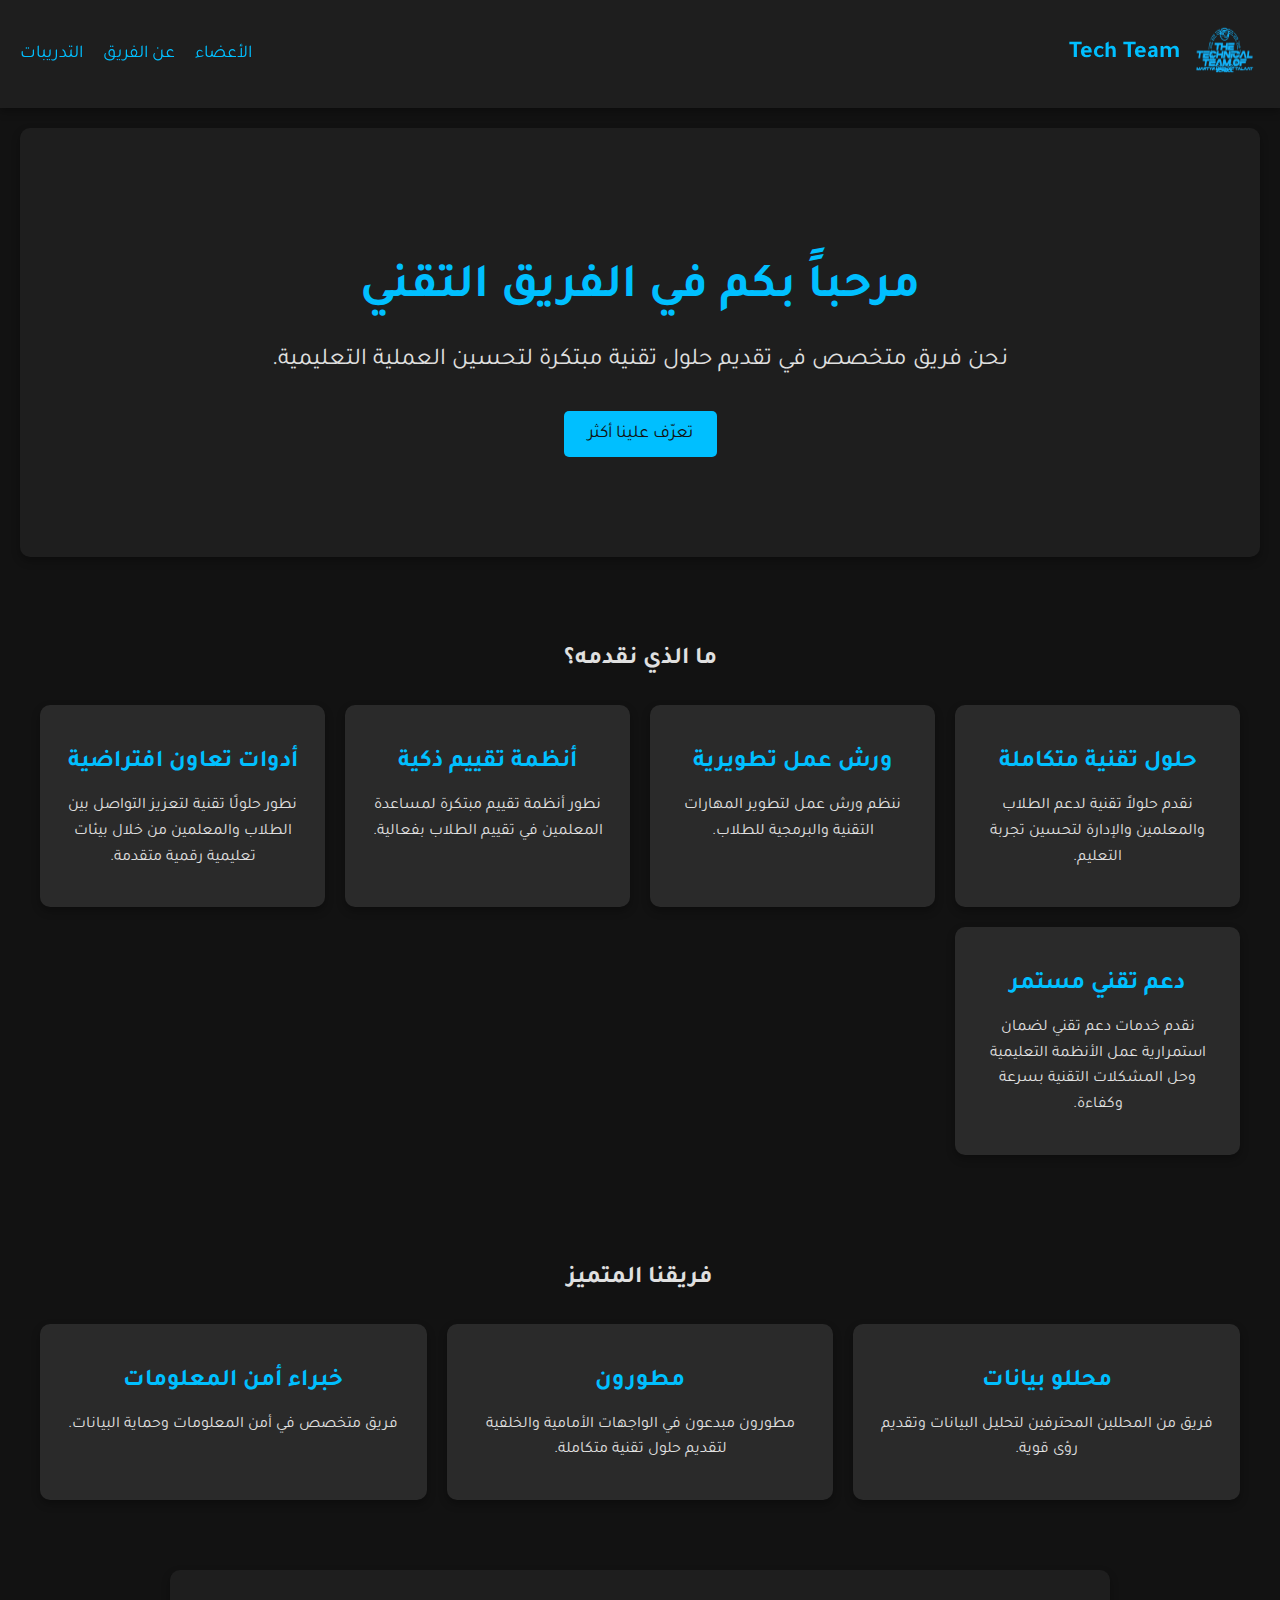
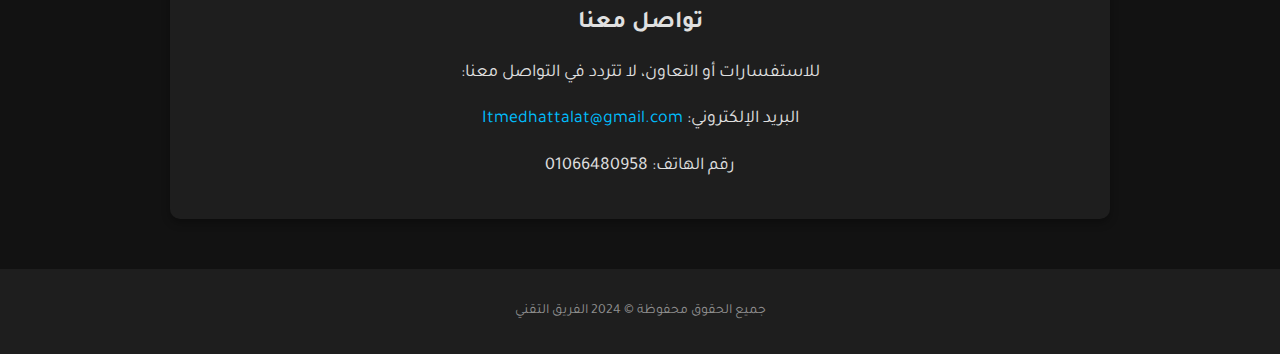
<file: index.html>
<!DOCTYPE html>
<html lang="ar">
<head>
    <meta charset="UTF-8">
    <meta name="viewport" content="width=device-width, initial-scale=1.0">
    <title>الصفحة الرئيسية - الفريق التقني</title>
    <link rel="stylesheet" href="static/styles/styles.css">
    <link href="https://fonts.googleapis.com/css2?family=Tajawal:wght@400;700&display=swap" rel="stylesheet">
    <link rel="icon" href="media/logos/logo.png" type="image/png">
</head>
<body>
    <header class="header">
        <div class="left-section">
            <a href="index.html">
                <img src="media/logos/logo.png" alt="Logo" class="logo">
            </a>
            <strong><span class="tech-team">Tech Team</span></strong>
        </div>
        <nav>
            <a href="pages/members.html">الأعضاء</a>
            <!-- <a href="pages/student-activities.html">الأنشطة الطلابية</a> -->
            <a href="pages/about.html">عن الفريق</a>
            <a href="pages/workshops.html">التدريبات</a>
            <!-- <a href="pages/resources.html">الموارد</a> -->
        </nav>
    </header>
    <section class="hero">
        <h1>مرحباً بكم في الفريق التقني</h1>
        <p>نحن فريق متخصص في تقديم حلول تقنية مبتكرة لتحسين العملية التعليمية.</p>
        <a href="pages/about.html" class="btn">تعرّف علينا أكثر</a>
    </section>
    <section class="features">
        <h2>ما الذي نقدمه؟</h2>
        <div class="feature-grid">
            <div class="feature-card">
                <h3>حلول تقنية متكاملة</h3>
                <p>نقدم حلولاً تقنية لدعم الطلاب والمعلمين والإدارة لتحسين تجربة التعليم.</p>
            </div>
            <div class="feature-card">
                <h3>ورش عمل تطويرية</h3>
                <p>ننظم ورش عمل لتطوير المهارات التقنية والبرمجية للطلاب.</p>
            </div>
            <div class="feature-card">
                <h3>أنظمة تقييم ذكية</h3>
                <p>نطور أنظمة تقييم مبتكرة لمساعدة المعلمين في تقييم الطلاب بفعالية.</p>
            </div>
            <div class="feature-card">
                <h3>أدوات تعاون افتراضية</h3>
                <p>نطور حلولًا تقنية لتعزيز التواصل بين الطلاب والمعلمين من خلال بيئات تعليمية رقمية متقدمة.</p>
            </div>
            <div class="feature-card">
                <h3>دعم تقني مستمر                </h3>
                <p>نقدم خدمات دعم تقني لضمان استمرارية عمل الأنظمة التعليمية وحل المشكلات التقنية بسرعة وكفاءة.</p>
            </div>

        </div>
    </section>
    <section class="team">
        <h2>فريقنا المتميز</h2>
        <div class="team-grid">
            <div class="team-card">
                <h3>محللو بيانات</h3>
                <p>فريق من المحللين المحترفين لتحليل البيانات وتقديم رؤى قوية.</p>
            </div>
            <div class="team-card">
                <h3>مطورون</h3>
                <p>مطورون مبدعون في الواجهات الأمامية والخلفية لتقديم حلول تقنية متكاملة.</p>
            </div>
            <div class="team-card">
                <h3>خبراء أمن المعلومات</h3>
                <p>فريق متخصص في أمن المعلومات وحماية البيانات.</p>
            </div>
        </div>
    </section>
    <section class="contact">
        <h2>تواصل معنا</h2>
        <p>للاستفسارات أو التعاون، لا تتردد في التواصل معنا:</p>
        <p>البريد الإلكتروني: <a href="mailto:Itmedhattalat@gmail.com">Itmedhattalat@gmail.com</a></p>
        <p>رقم الهاتف: 01066480958</p>
    </section>
    <footer>
        <p>جميع الحقوق محفوظة © 2024 الفريق التقني</p>
    </footer>
</body>
</html>
</file>
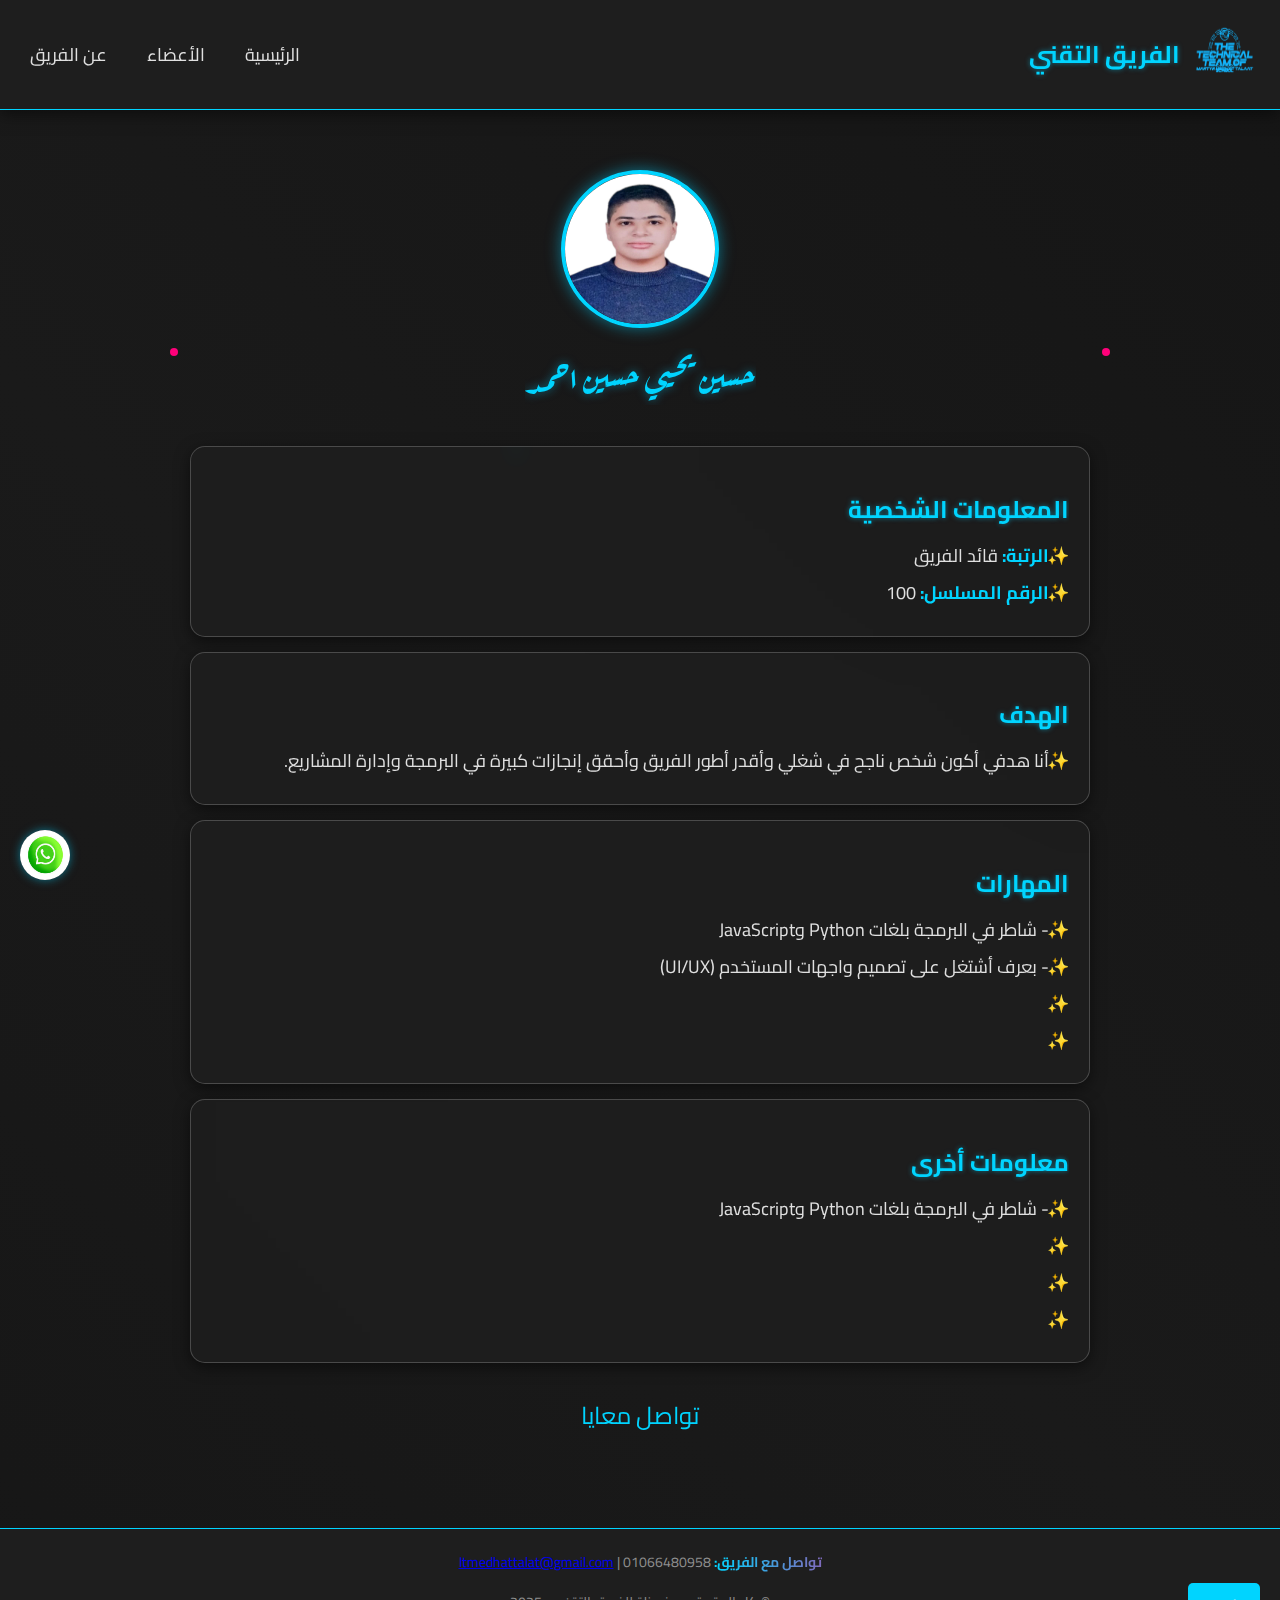
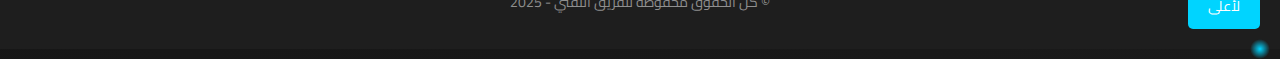
<file: members/member_100.html>
<!DOCTYPE html>
<html lang="ar">
<head>
    <meta charset="UTF-8">
    <meta name="viewport" content="width=device-width, initial-scale=1.0">
    <link rel="stylesheet" href="../static/styles/members_about.css">
    <link href="https://fonts.googleapis.com/css2?family=Cairo:wght@400;700&family=Aref+Ruqaa:wght@400;700&display=swap" rel="stylesheet">
    <title>حسين يحيي حسين احمد - الصفحة الشخصية</title>
</head>
<body>
    <!-- Progress Bar -->
    <div class="progress-bar"></div>

    <!-- Header with Navigation Bar -->
    <header class="member-profile-header">
        <div class="left-section">
            <a href="../index.html" class="logo-link">
                <img src="../media/logos/logo.png" alt="Logo" class="logo">
                <span class="ripple-effect"></span>
            </a>
            <span class="tech-team">الفريق التقني</span>
        </div>
        <nav>
            <a href="../index.html">الرئيسية<span class="ripple-effect"></span></a>
            <a href="../pages/members.html">الأعضاء<span class="ripple-effect"></span></a>
            <a href="../pages/about.html">عن الفريق<span class="ripple-effect"></span></a>
        </nav>
    </header>

    <!-- Member Content -->
    <div class="content">
        <!-- Member Photo and Name -->
        <img src="../media/members_profiles/member_100.jpg" alt="صورة العضو" class="profile-pic">
        <div class="member-name">
            <span class="handwritten">حسين يحيي حسين احمد</span>
            <div class="name-icons">
                <span></span>
                <span></span>
            </div>
        </div>

        <!-- Personal Info Section -->
        <div class="section" id="section1">
            <h2>المعلومات الشخصية</h2>
            <div><strong class="text-line">الرتبة:</strong> <span class="text-line">قائد الفريق</span></div>
            <div><strong class="text-line">الرقم المسلسل:</strong> <span class="text-line">100</span></div>
        </div>

        <!-- Goals Section -->
        <div class="section" id="section2">
            <h2>الهدف</h2>
            <div><span class="text-line">أنا هدفي أكون شخص ناجح في شغلي وأقدر أطور الفريق وأحقق إنجازات كبيرة في البرمجة وإدارة المشاريع.</span></div>
        </div>

        <!-- Skills Section -->
        <div class="section" id="section3">
            <h2>المهارات</h2>
            <div><span class="text-line">- شاطر في البرمجة بلغات Python وJavaScript</span></div>
            <div><span class="text-line">- بعرف أشتغل على تصميم واجهات المستخدم (UI/UX)</span></div>
            <div><span class="text-line">- بعرف أنظم وقتي وأحل المشاكل</span></div>
            <div><span class="text-line">- عندي خبرة في قيادة الفرق وتحقيق الأهداف</span></div>
        </div>

        <!-- Other Info Section -->
        <div class="section" id="section4">
            <h2>معلومات أخرى</h2>
            <div><span class="text-line">- شاطر في البرمجة بلغات Python وJavaScript</span></div>
            <div><span class="text-line">- بعرف أشتغل على تصميم واجهات المستخدم (UI/UX)</span></div>
            <div><span class="text-line">- بعرف أنظم وقتي وأحل المشاكل</span></div>
            <div><span class="text-line">- عندي خبرة في قيادة الفرق وتحقيق الأهداف</span></div>
        </div>

        <!-- Custom Button from Uiverse.io -->
        <button class="button" data-text="تواصل معايا">
            <span class="actual-text">تواصل معايا</span>
            <span aria-hidden="true" class="hover-text">تواصل معايا</span>
        </button>
    </div>

    <!-- Floating WhatsApp Button -->
    <a href="https://wa.me/+201066480958" class="floating-btn" target="_blank">
        <img src="../media/whatsapp.png" alt="واتساب">
    </a>

    <!-- Footer -->
    <footer>
        <div class="footer-content">
            <span class="gradient-text"><strong>تواصل مع الفريق:</strong></span> 
            <a href="mailto:Itmedhattalat@gmail.com">Itmedhattalat@gmail.com</a> | 01066480958
        </div>
        <p>© كل الحقوق محفوظة للفريق التقني - 2025</p>
        <button class="scroll-top-btn">لأعلى</button>
    </footer>

    <!-- Particles -->
    <div class="particles"></div>

    <!-- Mouse Light -->
    <div class="mouse-light"></div>

    <!-- Ripple Container -->
    <div class="ripple-container"></div>

    <!-- Script for Interactions -->
    <script>
        function showSections() {
            const sections = document.querySelectorAll('.section');
            sections.forEach((section) => {
                section.style.opacity = 0;
                const lines = section.querySelectorAll('.text-line');
                lines.forEach(line => line.style.opacity = 0);
            });
            sections.forEach((section, index) => {
                setTimeout(() => {
                    section.style.opacity = 1;
                    const lines = section.querySelectorAll('.text-line');
                    lines.forEach((line, lineIndex) => {
                        setTimeout(() => {
                            line.style.opacity = 1;
                            line.style.transform = 'translateY(0)';
                        }, lineIndex * 200);
                    });
                }, index * 200);
            });
        }

        window.onload = function() {
            showSections();
            document.querySelector('.content').style.opacity = 1;
        };

        // Burst Effect on Button Click
        document.querySelector('.button').addEventListener('click', (e) => {
            createBurst(e.pageX, e.pageY);
        });

        // 3D Image Effect with Interactive Border
        const profilePic = document.querySelector('.profile-pic');
        document.querySelector('.content').addEventListener('mousemove', (e) => {
            const rect = profilePic.getBoundingClientRect();
            const x = e.clientX - rect.left - rect.width / 2;
            const y = e.clientY - rect.top - rect.height / 2;
            const rotateX = y / 20;
            const rotateY = -x / 20;
            profilePic.style.transform = `perspective(500px) rotateX(${rotateX}deg) rotateY(${rotateY}deg)`;
            profilePic.style.borderColor = `hsl(${Math.abs(x) + Math.abs(y)}, 100%, 50%)`;
        });
        document.querySelector('.content').addEventListener('mouseleave', () => {
            profilePic.style.transform = 'perspective(500px) rotateX(0) rotateY(0)';
            profilePic.style.borderColor = 'var(--primary-color)';
        });

        // Mouse Light
        const mouseLight = document.querySelector('.mouse-light');
        document.addEventListener('mousemove', (e) => {
            mouseLight.style.left = `${e.pageX}px`;
            mouseLight.style.top = `${e.pageY}px`;
        });

        // Ripple Effect
        const rippleContainer = document.querySelector('.ripple-container');
        document.addEventListener('click', (e) => {
            const ripple = document.createElement('span');
            ripple.classList.add('ripple');
            ripple.style.left = `${e.pageX}px`;
            ripple.style.top = `${e.pageY}px`;
            rippleContainer.appendChild(ripple);
            setTimeout(() => ripple.remove(), 1000);
        });

        // Interactive Background and Parallax
        document.addEventListener('mousemove', (e) => {
            const x = (e.clientX / window.innerWidth - 0.5) * 20;
            const y = (e.clientY / window.innerHeight - 0.5) * 20;
            document.body.style.backgroundPosition = `${50 + x}% ${50 + y}%`;
            document.querySelector('.member-profile-header').style.background = `linear-gradient(45deg, #1e1e1e, hsl(${x + 180}, 50%, 20%))`;
        });
        window.addEventListener('scroll', () => {
            const scrollY = window.scrollY;
            document.querySelector('.particles').style.transform = `translateY(${scrollY * 0.5}px)`;
        });

        // Progress Bar
        window.addEventListener('scroll', () => {
            const scrollTop = window.scrollY;
            const docHeight = document.documentElement.scrollHeight - window.innerHeight;
            const scrollPercent = (scrollTop / docHeight) * 100;
            document.querySelector('.progress-bar').style.width = `${scrollPercent}%`;
        });

        // Burst Effect Function
        function createBurst(x, y) {
            const burstContainer = document.createElement('div');
            burstContainer.classList.add('burst-container');
            burstContainer.style.left = `${x}px`;
            burstContainer.style.top = `${y}px`;
            document.body.appendChild(burstContainer);
            for (let i = 0; i < 10; i++) {
                const particle = document.createElement('span');
                particle.classList.add('burst-particle');
                const angle = Math.random() * 360;
                const distance = Math.random() * 20 + 10;
                particle.style.setProperty('--x', `${Math.cos(angle) * distance}px`);
                particle.style.setProperty('--y', `${Math.sin(angle) * distance}px`);
                burstContainer.appendChild(particle);
            }
            setTimeout(() => burstContainer.remove(), 500);
        }

        // Scroll to Top
        document.querySelector('.scroll-top-btn').addEventListener('click', () => {
            window.scrollTo({ top: 0, behavior: 'smooth' });
        });

        // Header Ripple Effect
        document.querySelectorAll('.logo-link, nav a').forEach(item => {
            item.addEventListener('mouseenter', (e) => {
                const ripple = item.querySelector('.ripple-effect');
                ripple.style.left = `${e.offsetX}px`;
                ripple.style.top = `${e.offsetY}px`;
                ripple.classList.add('active');
                setTimeout(() => ripple.classList.remove('active'), 600);
            });
        });
    </script>
</body>
</html>
</file>
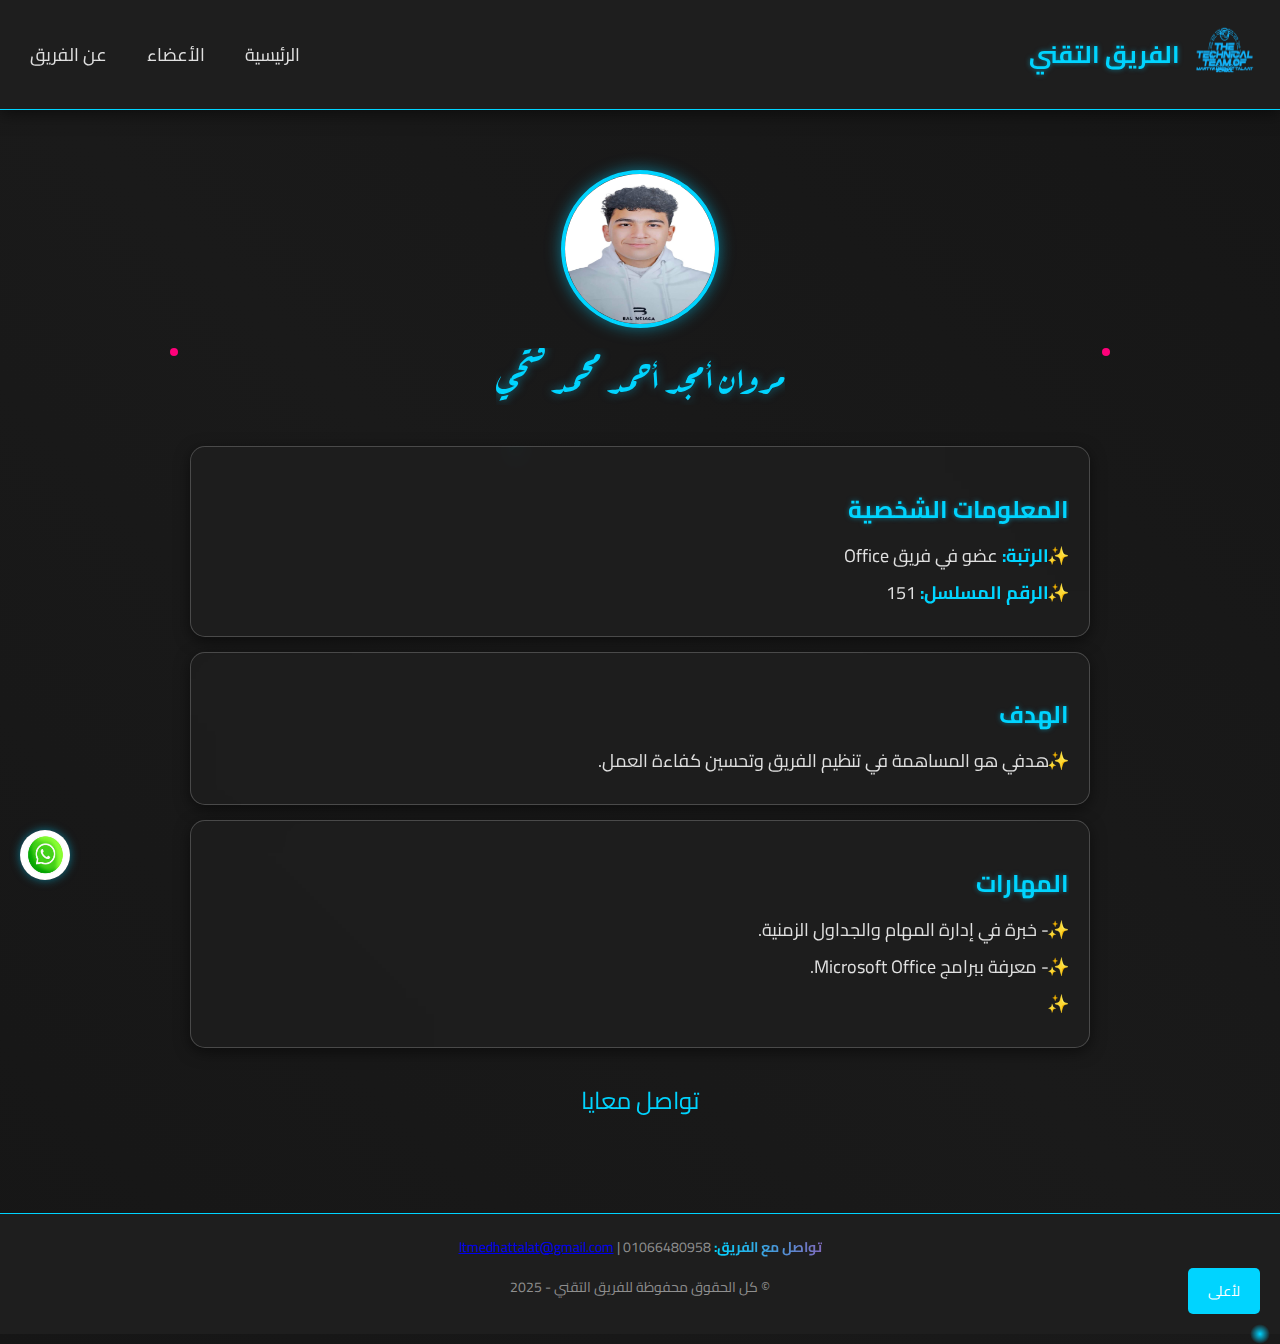
<file: members/member_151.html>
<!DOCTYPE html>
<html lang="ar">
<head>
    <meta charset="UTF-8">
    <meta name="viewport" content="width=device-width, initial-scale=1.0">
    <link rel="stylesheet" href="../static/styles/members_about.css">
    <link href="https://fonts.googleapis.com/css2?family=Cairo:wght@400;700&family=Aref+Ruqaa:wght@400;700&display=swap" rel="stylesheet">
    <title>مروان أمجد أحمد محمد فتحي - الصفحة الشخصية</title>
</head>
<body>
    <!-- Progress Bar -->
    <div class="progress-bar"></div>

    <!-- Header with Navigation Bar -->
    <header class="member-profile-header">
        <div class="left-section">
            <a href="../index.html" class="logo-link">
                <img src="../media/logos/logo.png" alt="Logo" class="logo">
                <span class="ripple-effect"></span>
            </a>
            <span class="tech-team">الفريق التقني</span>
        </div>
        <nav>
            <a href="../index.html">الرئيسية<span class="ripple-effect"></span></a>
            <a href="../pages/members.html">الأعضاء<span class="ripple-effect"></span></a>
            <a href="../pages/about.html">عن الفريق<span class="ripple-effect"></span></a>
        </nav>
    </header>

    <!-- Member Content -->
    <div class="content">
        <!-- Member Photo and Name -->
        <img src="../media/members_profiles/member_151.jpg" alt="صورة العضو" class="profile-pic">
        <div class="member-name">
            <span class="handwritten">مروان أمجد أحمد محمد فتحي</span>
            <div class="name-icons">
                <span></span>
                <span></span>
            </div>
        </div>

        <!-- Personal Info Section -->
        <div class="section" id="section1">
            <h2>المعلومات الشخصية</h2>
            <div><strong class="text-line">الرتبة:</strong> <span class="text-line">عضو في فريق Office</span></div>
            <div><strong class="text-line">الرقم المسلسل:</strong> <span class="text-line">151</span></div>
        </div>

        <!-- Goals Section -->
        <div class="section" id="section2">
            <h2>الهدف</h2>
            <div><span class="text-line">هدفي هو المساهمة في تنظيم الفريق وتحسين كفاءة العمل.</span></div>
        </div>

        <!-- Skills Section -->
        <div class="section" id="section3">
            <h2>المهارات</h2>
            <div><span class="text-line">- خبرة في إدارة المهام والجداول الزمنية.</span></div>
            <div><span class="text-line">- معرفة ببرامج Microsoft Office.</span></div>
            <div><span class="text-line">- مهارات في التواصل الفعال.</span></div>
        </div>

        <!-- Custom Button from Uiverse.io -->
        <button class="button" data-text="تواصل معايا">
            <span class="actual-text">تواصل معايا</span>
            <span aria-hidden="true" class="hover-text">تواصل معايا</span>
        </button>
    </div>

    <!-- Floating WhatsApp Button -->
    <a href="https://wa.me/+201066480958" class="floating-btn" target="_blank">
        <img src="../media/whatsapp.png" alt="واتساب">
    </a>

    <!-- Footer -->
    <footer>
        <div class="footer-content">
            <span class="gradient-text"><strong>تواصل مع الفريق:</strong></span> 
            <a href="mailto:Itmedhattalat@gmail.com">Itmedhattalat@gmail.com</a> | 01066480958
        </div>
        <p>© كل الحقوق محفوظة للفريق التقني - 2025</p>
        <button class="scroll-top-btn">لأعلى</button>
    </footer>

    <!-- Particles -->
    <div class="particles"></div>

    <!-- Mouse Light -->
    <div class="mouse-light"></div>

    <!-- Ripple Container -->
    <div class="ripple-container"></div>

    <!-- Script for Interactions -->
    <script>
        function showSections() {
            const sections = document.querySelectorAll('.section');
            sections.forEach((section) => {
                section.style.opacity = 0;
                const lines = section.querySelectorAll('.text-line');
                lines.forEach(line => line.style.opacity = 0);
            });
            sections.forEach((section, index) => {
                setTimeout(() => {
                    section.style.opacity = 1;
                    const lines = section.querySelectorAll('.text-line');
                    lines.forEach((line, lineIndex) => {
                        setTimeout(() => {
                            line.style.opacity = 1;
                            line.style.transform = 'translateY(0)';
                        }, lineIndex * 200);
                    });
                }, index * 200);
            });
        }

        window.onload = function() {
            showSections();
            document.querySelector('.content').style.opacity = 1;
        };

        // Burst Effect on Button Click
        document.querySelector('.button').addEventListener('click', (e) => {
            createBurst(e.pageX, e.pageY);
        });

        // 3D Image Effect with Interactive Border
        const profilePic = document.querySelector('.profile-pic');
        document.querySelector('.content').addEventListener('mousemove', (e) => {
            const rect = profilePic.getBoundingClientRect();
            const x = e.clientX - rect.left - rect.width / 2;
            const y = e.clientY - rect.top - rect.height / 2;
            const rotateX = y / 20;
            const rotateY = -x / 20;
            profilePic.style.transform = `perspective(500px) rotateX(${rotateX}deg) rotateY(${rotateY}deg)`;
            profilePic.style.borderColor = `hsl(${Math.abs(x) + Math.abs(y)}, 100%, 50%)`;
        });
        document.querySelector('.content').addEventListener('mouseleave', () => {
            profilePic.style.transform = 'perspective(500px) rotateX(0) rotateY(0)';
            profilePic.style.borderColor = 'var(--primary-color)';
        });

        // Mouse Light
        const mouseLight = document.querySelector('.mouse-light');
        document.addEventListener('mousemove', (e) => {
            mouseLight.style.left = `${e.pageX}px`;
            mouseLight.style.top = `${e.pageY}px`;
        });

        // Ripple Effect
        const rippleContainer = document.querySelector('.ripple-container');
        document.addEventListener('click', (e) => {
            const ripple = document.createElement('span');
            ripple.classList.add('ripple');
            ripple.style.left = `${e.pageX}px`;
            ripple.style.top = `${e.pageY}px`;
            rippleContainer.appendChild(ripple);
            setTimeout(() => ripple.remove(), 1000);
        });

        // Interactive Background and Parallax
        document.addEventListener('mousemove', (e) => {
            const x = (e.clientX / window.innerWidth - 0.5) * 20;
            const y = (e.clientY / window.innerHeight - 0.5) * 20;
            document.body.style.backgroundPosition = `${50 + x}% ${50 + y}%`;
            document.querySelector('.member-profile-header').style.background = `linear-gradient(45deg, #1e1e1e, hsl(${x + 180}, 50%, 20%))`;
        });
        window.addEventListener('scroll', () => {
            const scrollY = window.scrollY;
            document.querySelector('.particles').style.transform = `translateY(${scrollY * 0.5}px)`;
        });

        // Progress Bar
        window.addEventListener('scroll', () => {
            const scrollTop = window.scrollY;
            const docHeight = document.documentElement.scrollHeight - window.innerHeight;
            const scrollPercent = (scrollTop / docHeight) * 100;
            document.querySelector('.progress-bar').style.width = `${scrollPercent}%`;
        });

        // Burst Effect Function
        function createBurst(x, y) {
            const burstContainer = document.createElement('div');
            burstContainer.classList.add('burst-container');
            burstContainer.style.left = `${x}px`;
            burstContainer.style.top = `${y}px`;
            document.body.appendChild(burstContainer);
            for (let i = 0; i < 10; i++) {
                const particle = document.createElement('span');
                particle.classList.add('burst-particle');
                const angle = Math.random() * 360;
                const distance = Math.random() * 20 + 10;
                particle.style.setProperty('--x', `${Math.cos(angle) * distance}px`);
                particle.style.setProperty('--y', `${Math.sin(angle) * distance}px`);
                burstContainer.appendChild(particle);
            }
            setTimeout(() => burstContainer.remove(), 500);
        }

        // Scroll to Top
        document.querySelector('.scroll-top-btn').addEventListener('click', () => {
            window.scrollTo({ top: 0, behavior: 'smooth' });
        });

        // Header Ripple Effect
        document.querySelectorAll('.logo-link, nav a').forEach(item => {
            item.addEventListener('mouseenter', (e) => {
                const ripple = item.querySelector('.ripple-effect');
                ripple.style.left = `${e.offsetX}px`;
                ripple.style.top = `${e.offsetY}px`;
                ripple.classList.add('active');
                setTimeout(() => ripple.classList.remove('active'), 600);
            });
        });
    </script>
</body>
</html>
</file>
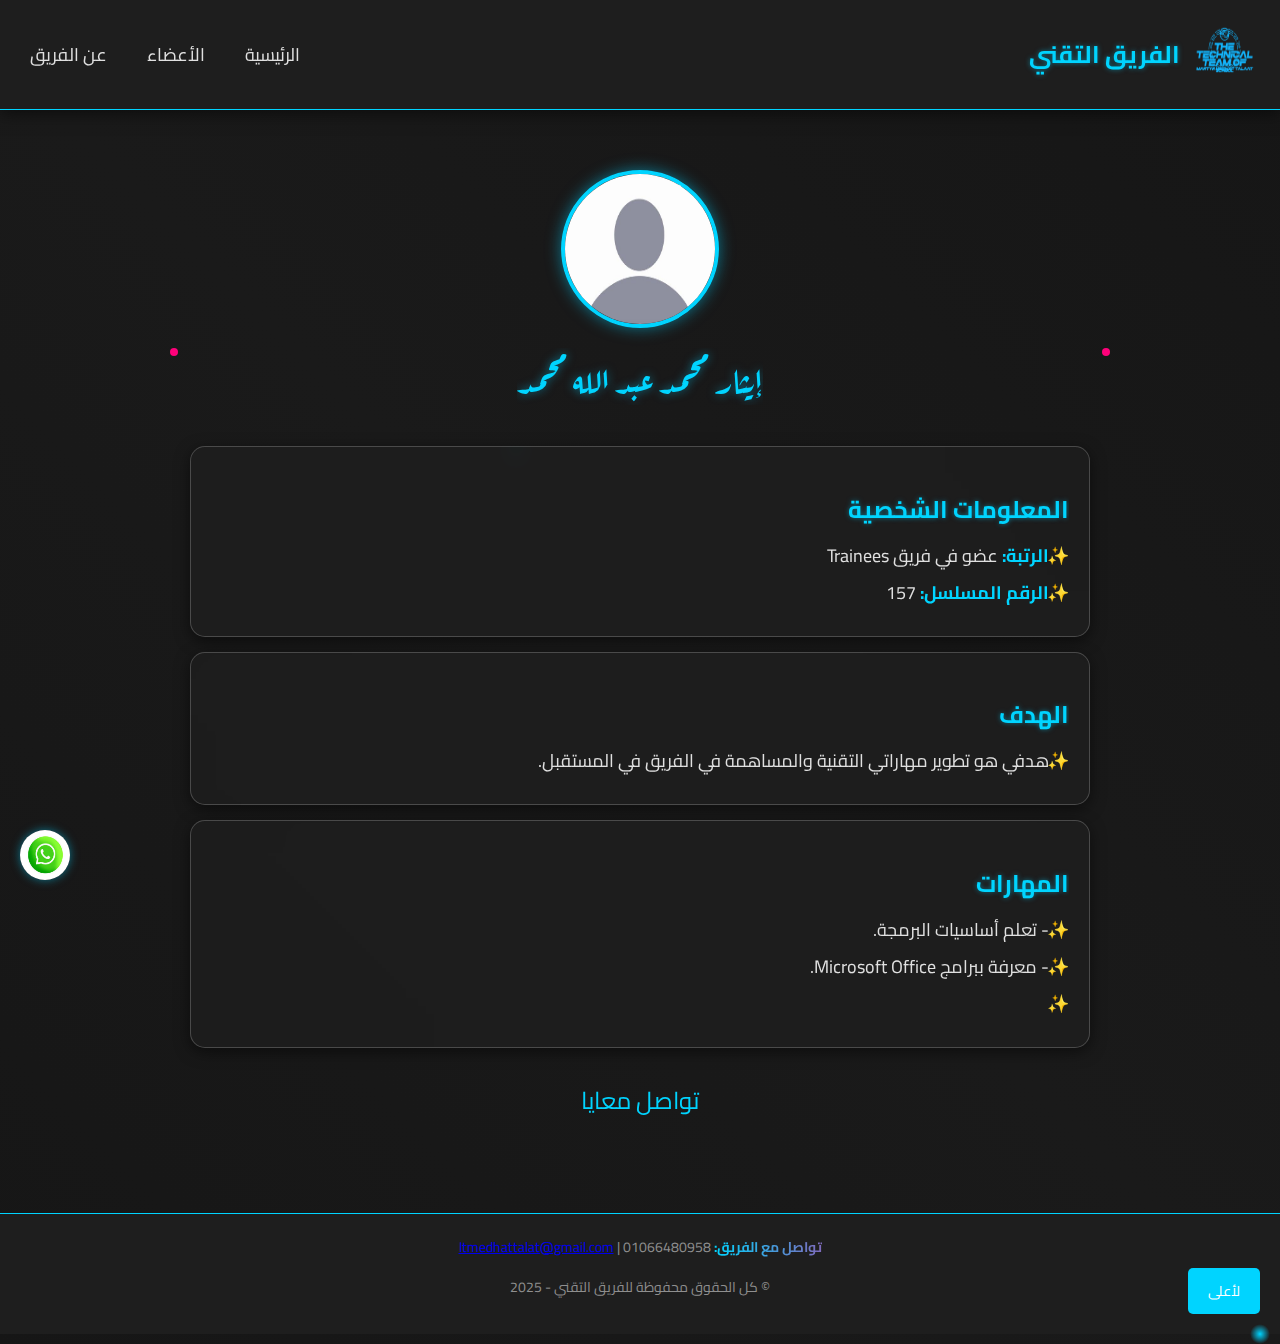
<file: members/member_157.html>
<!DOCTYPE html>
<html lang="ar">
<head>
    <meta charset="UTF-8">
    <meta name="viewport" content="width=device-width, initial-scale=1.0">
    <link rel="stylesheet" href="../static/styles/members_about.css">
    <link href="https://fonts.googleapis.com/css2?family=Cairo:wght@400;700&family=Aref+Ruqaa:wght@400;700&display=swap" rel="stylesheet">
    <title>إيثار محمد عبد الله محمد - الصفحة الشخصية</title>
</head>
<body>
    <!-- Progress Bar -->
    <div class="progress-bar"></div>

    <!-- Header with Navigation Bar -->
    <header class="member-profile-header">
        <div class="left-section">
            <a href="../index.html" class="logo-link">
                <img src="../media/logos/logo.png" alt="Logo" class="logo">
                <span class="ripple-effect"></span>
            </a>
            <span class="tech-team">الفريق التقني</span>
        </div>
        <nav>
            <a href="../index.html">الرئيسية<span class="ripple-effect"></span></a>
            <a href="../pages/members.html">الأعضاء<span class="ripple-effect"></span></a>
            <a href="../pages/about.html">عن الفريق<span class="ripple-effect"></span></a>
        </nav>
    </header>

    <!-- Member Content -->
    <div class="content">
        <img src="../media/members_profiles/member_157.jpg" alt="صورة العضو" class="profile-pic">
        <div class="member-name">
            <span class="handwritten">إيثار محمد عبد الله محمد</span>
            <div class="name-icons">
                <span></span>
                <span></span>
            </div>
        </div>
        <div class="section" id="section1">
            <h2>المعلومات الشخصية</h2>
            <div><strong class="text-line">الرتبة:</strong> <span class="text-line">عضو في فريق Trainees</span></div>
            <div><strong class="text-line">الرقم المسلسل:</strong> <span class="text-line">157</span></div>
        </div>
        <div class="section" id="section2">
            <h2>الهدف</h2>
            <div><span class="text-line">هدفي هو تطوير مهاراتي التقنية والمساهمة في الفريق في المستقبل.</span></div>
        </div>
        <div class="section" id="section3">
            <h2>المهارات</h2>
            <div><span class="text-line">- تعلم أساسيات البرمجة.</span></div>
            <div><span class="text-line">- معرفة ببرامج Microsoft Office.</span></div>
            <div><span class="text-line">- مهارات في التعلم السريع.</span></div>
        </div>
        <button class="button" data-text="تواصل معايا">
            <span class="actual-text">تواصل معايا</span>
            <span aria-hidden="true" class="hover-text">تواصل معايا</span>
        </button>
    </div>

    <!-- Floating WhatsApp Button -->
    <a href="https://wa.me/+201066480958" class="floating-btn" target="_blank">
        <img src="../media/whatsapp.png" alt="واتساب">
    </a>

    <!-- Footer -->
    <footer>
        <div class="footer-content">
            <span class="gradient-text"><strong>تواصل مع الفريق:</strong></span> 
            <a href="mailto:Itmedhattalat@gmail.com">Itmedhattalat@gmail.com</a> | 01066480958
        </div>
        <p>© كل الحقوق محفوظة للفريق التقني - 2025</p>
        <button class="scroll-top-btn">لأعلى</button>
    </footer>

    <!-- Particles -->
    <div class="particles"></div>

    <!-- Mouse Light -->
    <div class="mouse-light"></div>

    <!-- Ripple Container -->
    <div class="ripple-container"></div>

    <!-- Script for Interactions -->
    <script>
        function showSections() {
            const sections = document.querySelectorAll('.section');
            sections.forEach((section) => {
                section.style.opacity = 0;
                const lines = section.querySelectorAll('.text-line');
                lines.forEach(line => line.style.opacity = 0);
            });
            sections.forEach((section, index) => {
                setTimeout(() => {
                    section.style.opacity = 1;
                    const lines = section.querySelectorAll('.text-line');
                    lines.forEach((line, lineIndex) => {
                        setTimeout(() => {
                            line.style.opacity = 1;
                            line.style.transform = 'translateY(0)';
                        }, lineIndex * 200);
                    });
                }, index * 200);
            });
        }

        window.onload = function() {
            showSections();
            document.querySelector('.content').style.opacity = 1;
        };

        // Burst Effect on Button Click
        document.querySelector('.button').addEventListener('click', (e) => {
            createBurst(e.pageX, e.pageY);
        });

        // 3D Image Effect with Interactive Border
        const profilePic = document.querySelector('.profile-pic');
        document.querySelector('.content').addEventListener('mousemove', (e) => {
            const rect = profilePic.getBoundingClientRect();
            const x = e.clientX - rect.left - rect.width / 2;
            const y = e.clientY - rect.top - rect.height / 2;
            const rotateX = y / 20;
            const rotateY = -x / 20;
            profilePic.style.transform = `perspective(500px) rotateX(${rotateX}deg) rotateY(${rotateY}deg)`;
            profilePic.style.borderColor = `hsl(${Math.abs(x) + Math.abs(y)}, 100%, 50%)`;
        });
        document.querySelector('.content').addEventListener('mouseleave', () => {
            profilePic.style.transform = 'perspective(500px) rotateX(0) rotateY(0)';
            profilePic.style.borderColor = 'var(--primary-color)';
        });

        // Mouse Light
        const mouseLight = document.querySelector('.mouse-light');
        document.addEventListener('mousemove', (e) => {
            mouseLight.style.left = `${e.pageX}px`;
            mouseLight.style.top = `${e.pageY}px`;
        });

        // Ripple Effect
        const rippleContainer = document.querySelector('.ripple-container');
        document.addEventListener('click', (e) => {
            const ripple = document.createElement('span');
            ripple.classList.add('ripple');
            ripple.style.left = `${e.pageX}px`;
            ripple.style.top = `${e.pageY}px`;
            rippleContainer.appendChild(ripple);
            setTimeout(() => ripple.remove(), 1000);
        });

        // Interactive Background and Parallax
        document.addEventListener('mousemove', (e) => {
            const x = (e.clientX / window.innerWidth - 0.5) * 20;
            const y = (e.clientY / window.innerHeight - 0.5) * 20;
            document.body.style.backgroundPosition = `${50 + x}% ${50 + y}%`;
            document.querySelector('.member-profile-header').style.background = `linear-gradient(45deg, #1e1e1e, hsl(${x + 180}, 50%, 20%))`;
        });
        window.addEventListener('scroll', () => {
            const scrollY = window.scrollY;
            document.querySelector('.particles').style.transform = `translateY(${scrollY * 0.5}px)`;
        });

        // Progress Bar
        window.addEventListener('scroll', () => {
            const scrollTop = window.scrollY;
            const docHeight = document.documentElement.scrollHeight - window.innerHeight;
            const scrollPercent = (scrollTop / docHeight) * 100;
            document.querySelector('.progress-bar').style.width = `${scrollPercent}%`;
        });

        // Burst Effect Function
        function createBurst(x, y) {
            const burstContainer = document.createElement('div');
            burstContainer.classList.add('burst-container');
            burstContainer.style.left = `${x}px`;
            burstContainer.style.top = `${y}px`;
            document.body.appendChild(burstContainer);
            for (let i = 0; i < 10; i++) {
                const particle = document.createElement('span');
                particle.classList.add('burst-particle');
                const angle = Math.random() * 360;
                const distance = Math.random() * 20 + 10;
                particle.style.setProperty('--x', `${Math.cos(angle) * distance}px`);
                particle.style.setProperty('--y', `${Math.sin(angle) * distance}px`);
                burstContainer.appendChild(particle);
            }
            setTimeout(() => burstContainer.remove(), 500);
        }

        // Scroll to Top
        document.querySelector('.scroll-top-btn').addEventListener('click', () => {
            window.scrollTo({ top: 0, behavior: 'smooth' });
        });

        // Header Ripple Effect
        document.querySelectorAll('.logo-link, nav a').forEach(item => {
            item.addEventListener('mouseenter', (e) => {
                const ripple = item.querySelector('.ripple-effect');
                ripple.style.left = `${e.offsetX}px`;
                ripple.style.top = `${e.offsetY}px`;
                ripple.classList.add('active');
                setTimeout(() => ripple.classList.remove('active'), 600);
            });
        });
    </script>
</body>
</html>
</file>
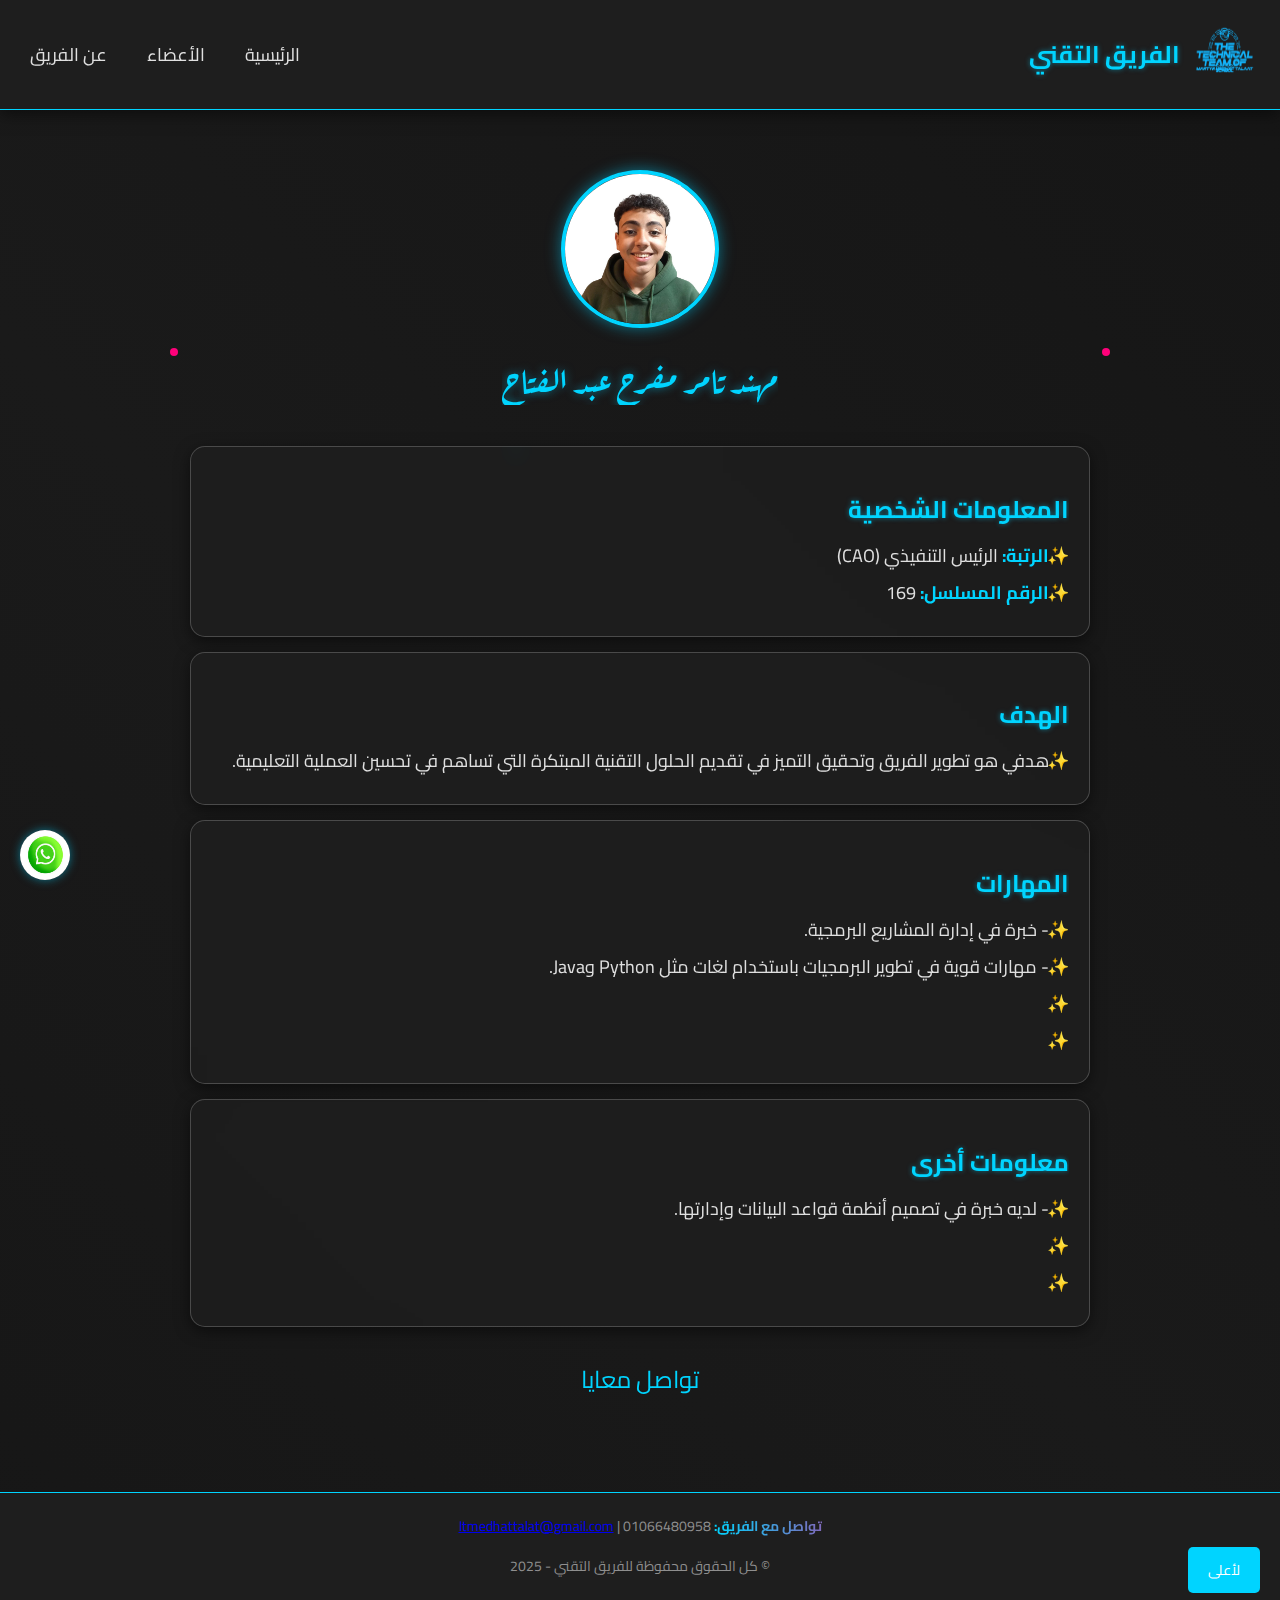
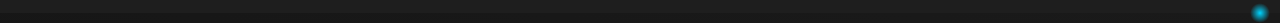
<file: members/member_169.html>
<!DOCTYPE html>
<html lang="ar">
<head>
    <meta charset="UTF-8">
    <meta name="viewport" content="width=device-width, initial-scale=1.0">
    <link rel="stylesheet" href="../static/styles/members_about.css">
    <link href="https://fonts.googleapis.com/css2?family=Cairo:wght@400;700&family=Aref+Ruqaa:wght@400;700&display=swap" rel="stylesheet">
    <title>مهند تامر مفرح عبد الفتاح - الصفحة الشخصية</title>
</head>
<body>
    <!-- Progress Bar -->
    <div class="progress-bar"></div>

    <!-- Header with Navigation Bar -->
    <header class="member-profile-header">
        <div class="left-section">
            <a href="../index.html" class="logo-link">
                <img src="../media/logos/logo.png" alt="Logo" class="logo">
                <span class="ripple-effect"></span>
            </a>
            <span class="tech-team">الفريق التقني</span>
        </div>
        <nav>
            <a href="../index.html">الرئيسية<span class="ripple-effect"></span></a>
            <a href="../pages/members.html">الأعضاء<span class="ripple-effect"></span></a>
            <a href="../pages/about.html">عن الفريق<span class="ripple-effect"></span></a>
        </nav>
    </header>

    <!-- Member Content -->
    <div class="content">
        <!-- Member Photo and Name -->
        <img src="../media/members_profiles/member_169.jpg" alt="صورة العضو" class="profile-pic">
        <div class="member-name">
            <span class="handwritten">مهند تامر مفرح عبد الفتاح</span>
            <div class="name-icons">
                <span></span>
                <span></span>
            </div>
        </div>

        <!-- Personal Info Section -->
        <div class="section" id="section1">
            <h2>المعلومات الشخصية</h2>
            <div><strong class="text-line">الرتبة:</strong> <span class="text-line">الرئيس التنفيذي (CAO)</span></div>
            <div><strong class="text-line">الرقم المسلسل:</strong> <span class="text-line">169</span></div>
        </div>

        <!-- Goals Section -->
        <div class="section" id="section2">
            <h2>الهدف</h2>
            <div><span class="text-line">هدفي هو تطوير الفريق وتحقيق التميز في تقديم الحلول التقنية المبتكرة التي تساهم في تحسين العملية التعليمية.</span></div>
        </div>

        <!-- Skills Section -->
        <div class="section" id="section3">
            <h2>المهارات</h2>
            <div><span class="text-line">- خبرة في إدارة المشاريع البرمجية.</span></div>
            <div><span class="text-line">- مهارات قوية في تطوير البرمجيات باستخدام لغات مثل Python وJava.</span></div>
            <div><span class="text-line">- قدرة على تحليل البيانات واتخاذ القرارات الاستراتيجية.</span></div>
            <div><span class="text-line">- خبرة في قيادة الفرق وتحقيق الأهداف بكفاءة.</span></div>
        </div>

        <!-- Additional Info Section -->
        <div class="section" id="section4">
            <h2>معلومات أخرى</h2>
            <div><span class="text-line">- لديه خبرة في تصميم أنظمة قواعد البيانات وإدارتها.</span></div>
            <div><span class="text-line">- يعمل على تطوير واجهات المستخدم التفاعلية باستخدام تقنيات حديثة.</span></div>
            <div><span class="text-line">- يمتلك مهارات اتصال قوية ويعمل على تعزيز التعاون بين أعضاء الفريق.</span></div>
        </div>

        <!-- Custom Button from Uiverse.io -->
        <button class="button" data-text="تواصل معايا">
            <span class="actual-text">تواصل معايا</span>
            <span aria-hidden="true" class="hover-text">تواصل معايا</span>
        </button>
    </div>

    <!-- Floating WhatsApp Button -->
    <a href="https://wa.me/+201066480958" class="floating-btn" target="_blank">
        <img src="../media/whatsapp.png" alt="واتساب">
    </a>

    <!-- Footer -->
    <footer>
        <div class="footer-content">
            <span class="gradient-text"><strong>تواصل مع الفريق:</strong></span> 
            <a href="mailto:Itmedhattalat@gmail.com">Itmedhattalat@gmail.com</a> | 01066480958
        </div>
        <p>© كل الحقوق محفوظة للفريق التقني - 2025</p>
        <button class="scroll-top-btn">لأعلى</button>
    </footer>

    <!-- Particles -->
    <div class="particles"></div>

    <!-- Mouse Light -->
    <div class="mouse-light"></div>

    <!-- Ripple Container -->
    <div class="ripple-container"></div>

    <!-- Script for Interactions -->
    <script>
        function showSections() {
            const sections = document.querySelectorAll('.section');
            sections.forEach((section) => {
                section.style.opacity = 0;
                const lines = section.querySelectorAll('.text-line');
                lines.forEach(line => line.style.opacity = 0);
            });
            sections.forEach((section, index) => {
                setTimeout(() => {
                    section.style.opacity = 1;
                    const lines = section.querySelectorAll('.text-line');
                    lines.forEach((line, lineIndex) => {
                        setTimeout(() => {
                            line.style.opacity = 1;
                            line.style.transform = 'translateY(0)';
                        }, lineIndex * 200);
                    });
                }, index * 200);
            });
        }

        window.onload = function() {
            showSections();
            document.querySelector('.content').style.opacity = 1;
        };

        // Burst Effect on Button Click
        document.querySelector('.button').addEventListener('click', (e) => {
            createBurst(e.pageX, e.pageY);
        });

        // 3D Image Effect with Interactive Border
        const profilePic = document.querySelector('.profile-pic');
        document.querySelector('.content').addEventListener('mousemove', (e) => {
            const rect = profilePic.getBoundingClientRect();
            const x = e.clientX - rect.left - rect.width / 2;
            const y = e.clientY - rect.top - rect.height / 2;
            const rotateX = y / 20;
            const rotateY = -x / 20;
            profilePic.style.transform = `perspective(500px) rotateX(${rotateX}deg) rotateY(${rotateY}deg)`;
            profilePic.style.borderColor = `hsl(${Math.abs(x) + Math.abs(y)}, 100%, 50%)`;
        });
        document.querySelector('.content').addEventListener('mouseleave', () => {
            profilePic.style.transform = 'perspective(500px) rotateX(0) rotateY(0)';
            profilePic.style.borderColor = 'var(--primary-color)';
        });

        // Mouse Light
        const mouseLight = document.querySelector('.mouse-light');
        document.addEventListener('mousemove', (e) => {
            mouseLight.style.left = `${e.pageX}px`;
            mouseLight.style.top = `${e.pageY}px`;
        });

        // Ripple Effect
        const rippleContainer = document.querySelector('.ripple-container');
        document.addEventListener('click', (e) => {
            const ripple = document.createElement('span');
            ripple.classList.add('ripple');
            ripple.style.left = `${e.pageX}px`;
            ripple.style.top = `${e.pageY}px`;
            rippleContainer.appendChild(ripple);
            setTimeout(() => ripple.remove(), 1000);
        });

        // Interactive Background and Parallax
        document.addEventListener('mousemove', (e) => {
            const x = (e.clientX / window.innerWidth - 0.5) * 20;
            const y = (e.clientY / window.innerHeight - 0.5) * 20;
            document.body.style.backgroundPosition = `${50 + x}% ${50 + y}%`;
            document.querySelector('.member-profile-header').style.background = `linear-gradient(45deg, #1e1e1e, hsl(${x + 180}, 50%, 20%))`;
        });
        window.addEventListener('scroll', () => {
            const scrollY = window.scrollY;
            document.querySelector('.particles').style.transform = `translateY(${scrollY * 0.5}px)`;
        });

        // Progress Bar
        window.addEventListener('scroll', () => {
            const scrollTop = window.scrollY;
            const docHeight = document.documentElement.scrollHeight - window.innerHeight;
            const scrollPercent = (scrollTop / docHeight) * 100;
            document.querySelector('.progress-bar').style.width = `${scrollPercent}%`;
        });

        // Burst Effect Function
        function createBurst(x, y) {
            const burstContainer = document.createElement('div');
            burstContainer.classList.add('burst-container');
            burstContainer.style.left = `${x}px`;
            burstContainer.style.top = `${y}px`;
            document.body.appendChild(burstContainer);
            for (let i = 0; i < 10; i++) {
                const particle = document.createElement('span');
                particle.classList.add('burst-particle');
                const angle = Math.random() * 360;
                const distance = Math.random() * 20 + 10;
                particle.style.setProperty('--x', `${Math.cos(angle) * distance}px`);
                particle.style.setProperty('--y', `${Math.sin(angle) * distance}px`);
                burstContainer.appendChild(particle);
            }
            setTimeout(() => burstContainer.remove(), 500);
        }

        // Scroll to Top
        document.querySelector('.scroll-top-btn').addEventListener('click', () => {
            window.scrollTo({ top: 0, behavior: 'smooth' });
        });

        // Header Ripple Effect
        document.querySelectorAll('.logo-link, nav a').forEach(item => {
            item.addEventListener('mouseenter', (e) => {
                const ripple = item.querySelector('.ripple-effect');
                ripple.style.left = `${e.offsetX}px`;
                ripple.style.top = `${e.offsetY}px`;
                ripple.classList.add('active');
                setTimeout(() => ripple.classList.remove('active'), 600);
            });
        });
    </script>
</body>
</html>
</file>
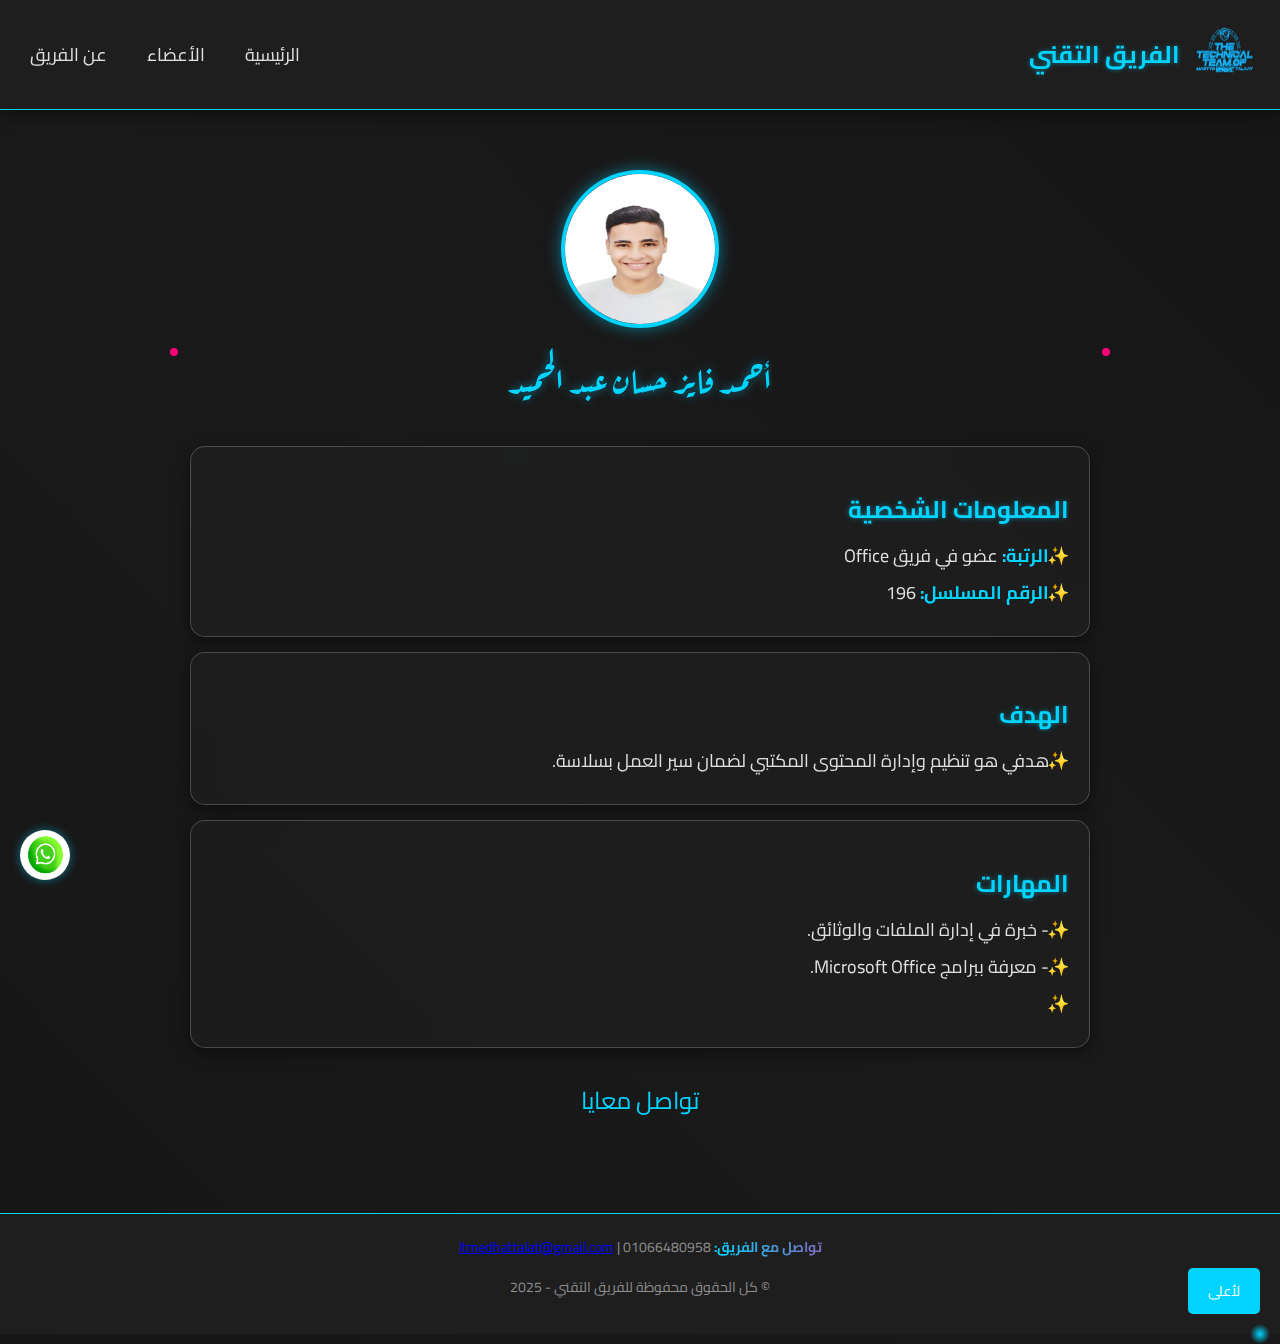
<file: members/member_196.html>
<!DOCTYPE html>
<html lang="ar">
<head>
    <meta charset="UTF-8">
    <meta name="viewport" content="width=device-width, initial-scale=1.0">
    <link rel="stylesheet" href="../static/styles/members_about.css">
    <link href="https://fonts.googleapis.com/css2?family=Cairo:wght@400;700&family=Aref+Ruqaa:wght@400;700&display=swap" rel="stylesheet">
    <title>أحمد فايز حسان عبد الحميد - الصفحة الشخصية</title>
</head>
<body>
    <!-- Progress Bar -->
    <div class="progress-bar"></div>

    <!-- Header with Navigation Bar -->
    <header class="member-profile-header">
        <div class="left-section">
            <a href="../index.html" class="logo-link">
                <img src="../media/logos/logo.png" alt="Logo" class="logo">
                <span class="ripple-effect"></span>
            </a>
            <span class="tech-team">الفريق التقني</span>
        </div>
        <nav>
            <a href="../index.html">الرئيسية<span class="ripple-effect"></span></a>
            <a href="../pages/members.html">الأعضاء<span class="ripple-effect"></span></a>
            <a href="../pages/about.html">عن الفريق<span class="ripple-effect"></span></a>
        </nav>
    </header>

    <!-- Member Content -->
    <div class="content">
        <!-- Member Photo and Name -->
        <img src="../media/members_profiles/member_196.jpg" alt="صورة العضو" class="profile-pic">
        <div class="member-name">
            <span class="handwritten">أحمد فايز حسان عبد الحميد</span>
            <div class="name-icons">
                <span></span>
                <span></span>
            </div>
        </div>

        <!-- Personal Info Section -->
        <div class="section" id="section1">
            <h2>المعلومات الشخصية</h2>
            <div><strong class="text-line">الرتبة:</strong> <span class="text-line">عضو في فريق Office</span></div>
            <div><strong class="text-line">الرقم المسلسل:</strong> <span class="text-line">196</span></div>
        </div>

        <!-- Goals Section -->
        <div class="section" id="section2">
            <h2>الهدف</h2>
            <div><span class="text-line">هدفي هو تنظيم وإدارة المحتوى المكتبي لضمان سير العمل بسلاسة.</span></div>
        </div>

        <!-- Skills Section -->
        <div class="section" id="section3">
            <h2>المهارات</h2>
            <div><span class="text-line">- خبرة في إدارة الملفات والوثائق.</span></div>
            <div><span class="text-line">- معرفة ببرامج Microsoft Office.</span></div>
            <div><span class="text-line">- مهارات في التنظيم وإدارة الوقت.</span></div>
        </div>

        <!-- Custom Button from Uiverse.io -->
        <button class="button" data-text="تواصل معايا">
            <span class="actual-text">تواصل معايا</span>
            <span aria-hidden="true" class="hover-text">تواصل معايا</span>
        </button>
    </div>

    <!-- Floating WhatsApp Button -->
    <a href="https://wa.me/+201066480958" class="floating-btn" target="_blank">
        <img src="../media/whatsapp.png" alt="واتساب">
    </a>

    <!-- Footer -->
    <footer>
        <div class="footer-content">
            <span class="gradient-text"><strong>تواصل مع الفريق:</strong></span> 
            <a href="mailto:Itmedhattalat@gmail.com">Itmedhattalat@gmail.com</a> | 01066480958
        </div>
        <p>© كل الحقوق محفوظة للفريق التقني - 2025</p>
        <button class="scroll-top-btn">لأعلى</button>
    </footer>

    <!-- Particles -->
    <div class="particles"></div>

    <!-- Mouse Light -->
    <div class="mouse-light"></div>

    <!-- Ripple Container -->
    <div class="ripple-container"></div>

    <!-- Script for Interactions -->
    <script>
        function showSections() {
            const sections = document.querySelectorAll('.section');
            sections.forEach((section) => {
                section.style.opacity = 0;
                const lines = section.querySelectorAll('.text-line');
                lines.forEach(line => line.style.opacity = 0);
            });
            sections.forEach((section, index) => {
                setTimeout(() => {
                    section.style.opacity = 1;
                    const lines = section.querySelectorAll('.text-line');
                    lines.forEach((line, lineIndex) => {
                        setTimeout(() => {
                            line.style.opacity = 1;
                            line.style.transform = 'translateY(0)';
                        }, lineIndex * 200);
                    });
                }, index * 200);
            });
        }

        window.onload = function() {
            showSections();
            document.querySelector('.content').style.opacity = 1;
        };

        // Burst Effect on Button Click
        document.querySelector('.button').addEventListener('click', (e) => {
            createBurst(e.pageX, e.pageY);
        });

        // 3D Image Effect with Interactive Border
        const profilePic = document.querySelector('.profile-pic');
        document.querySelector('.content').addEventListener('mousemove', (e) => {
            const rect = profilePic.getBoundingClientRect();
            const x = e.clientX - rect.left - rect.width / 2;
            const y = e.clientY - rect.top - rect.height / 2;
            const rotateX = y / 20;
            const rotateY = -x / 20;
            profilePic.style.transform = `perspective(500px) rotateX(${rotateX}deg) rotateY(${rotateY}deg)`;
            profilePic.style.borderColor = `hsl(${Math.abs(x) + Math.abs(y)}, 100%, 50%)`;
        });
        document.querySelector('.content').addEventListener('mouseleave', () => {
            profilePic.style.transform = 'perspective(500px) rotateX(0) rotateY(0)';
            profilePic.style.borderColor = 'var(--primary-color)';
        });

        // Mouse Light
        const mouseLight = document.querySelector('.mouse-light');
        document.addEventListener('mousemove', (e) => {
            mouseLight.style.left = `${e.pageX}px`;
            mouseLight.style.top = `${e.pageY}px`;
        });

        // Ripple Effect
        const rippleContainer = document.querySelector('.ripple-container');
        document.addEventListener('click', (e) => {
            const ripple = document.createElement('span');
            ripple.classList.add('ripple');
            ripple.style.left = `${e.pageX}px`;
            ripple.style.top = `${e.pageY}px`;
            rippleContainer.appendChild(ripple);
            setTimeout(() => ripple.remove(), 1000);
        });

        // Interactive Background and Parallax
        document.addEventListener('mousemove', (e) => {
            const x = (e.clientX / window.innerWidth - 0.5) * 20;
            const y = (e.clientY / window.innerHeight - 0.5) * 20;
            document.body.style.backgroundPosition = `${50 + x}% ${50 + y}%`;
            document.querySelector('.member-profile-header').style.background = `linear-gradient(45deg, #1e1e1e, hsl(${x + 180}, 50%, 20%))`;
        });
        window.addEventListener('scroll', () => {
            const scrollY = window.scrollY;
            document.querySelector('.particles').style.transform = `translateY(${scrollY * 0.5}px)`;
        });

        // Progress Bar
        window.addEventListener('scroll', () => {
            const scrollTop = window.scrollY;
            const docHeight = document.documentElement.scrollHeight - window.innerHeight;
            const scrollPercent = (scrollTop / docHeight) * 100;
            document.querySelector('.progress-bar').style.width = `${scrollPercent}%`;
        });

        // Burst Effect Function
        function createBurst(x, y) {
            const burstContainer = document.createElement('div');
            burstContainer.classList.add('burst-container');
            burstContainer.style.left = `${x}px`;
            burstContainer.style.top = `${y}px`;
            document.body.appendChild(burstContainer);
            for (let i = 0; i < 10; i++) {
                const particle = document.createElement('span');
                particle.classList.add('burst-particle');
                const angle = Math.random() * 360;
                const distance = Math.random() * 20 + 10;
                particle.style.setProperty('--x', `${Math.cos(angle) * distance}px`);
                particle.style.setProperty('--y', `${Math.sin(angle) * distance}px`);
                burstContainer.appendChild(particle);
            }
            setTimeout(() => burstContainer.remove(), 500);
        }

        // Scroll to Top
        document.querySelector('.scroll-top-btn').addEventListener('click', () => {
            window.scrollTo({ top: 0, behavior: 'smooth' });
        });

        // Header Ripple Effect
        document.querySelectorAll('.logo-link, nav a').forEach(item => {
            item.addEventListener('mouseenter', (e) => {
                const ripple = item.querySelector('.ripple-effect');
                ripple.style.left = `${e.offsetX}px`;
                ripple.style.top = `${e.offsetY}px`;
                ripple.classList.add('active');
                setTimeout(() => ripple.classList.remove('active'), 600);
            });
        });
    </script>
</body>
</html>
</file>
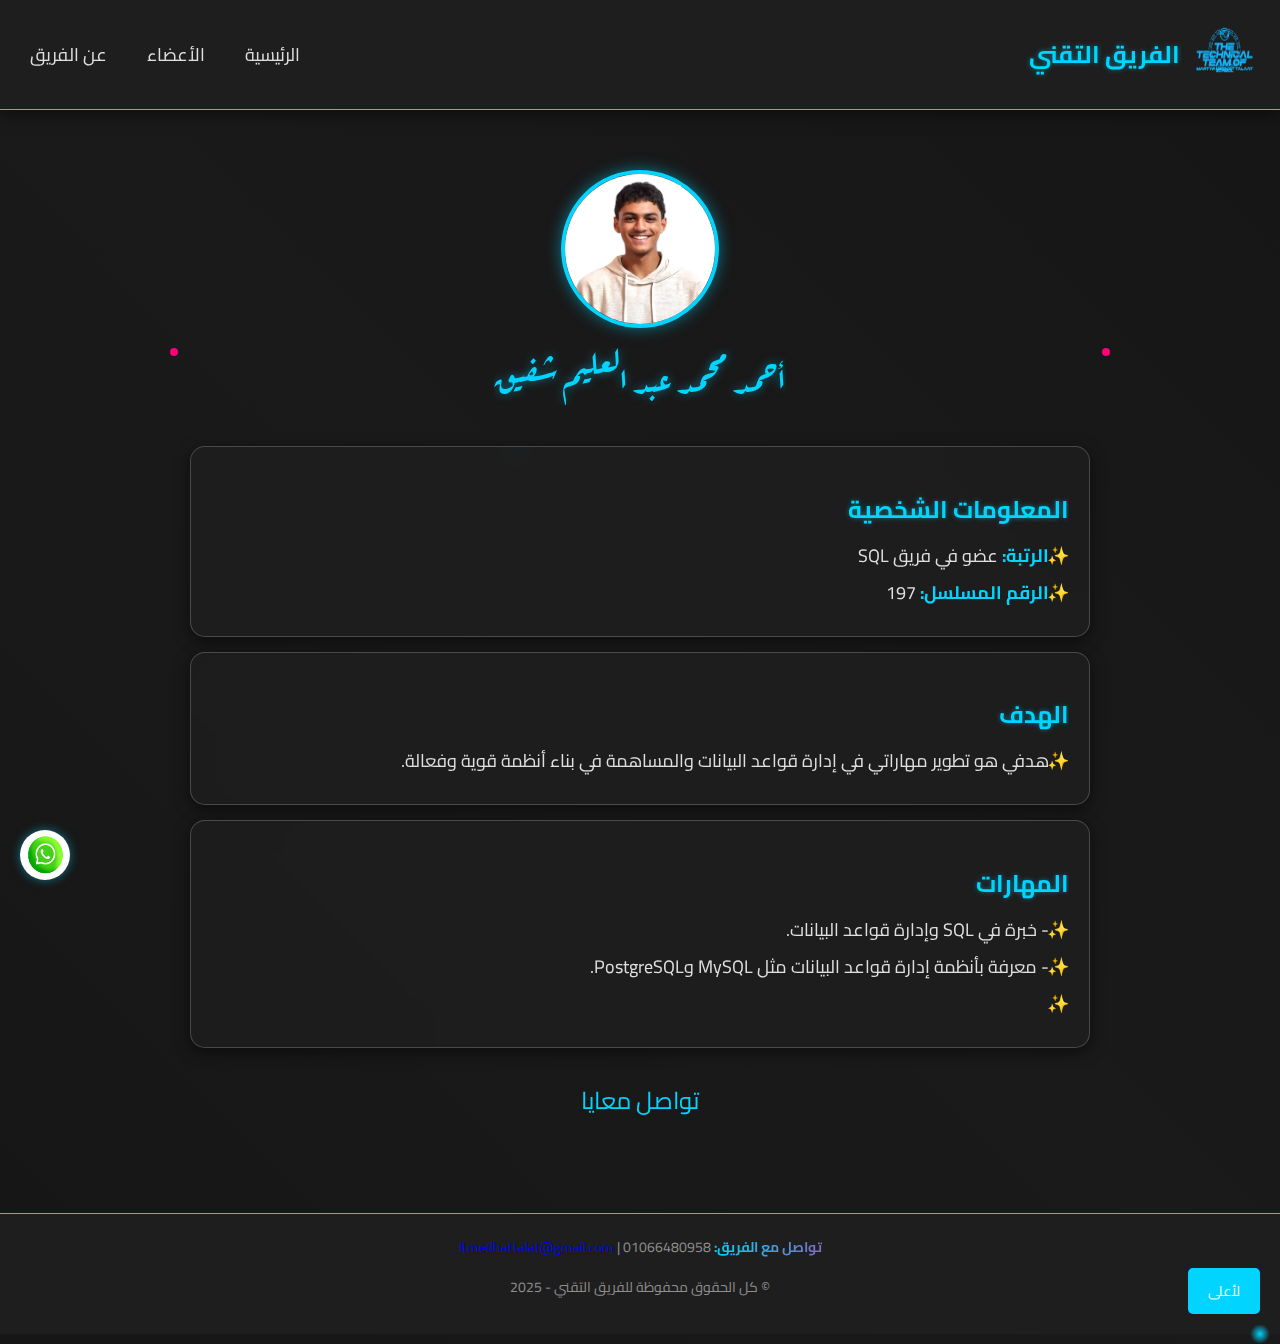
<file: members/member_197.html>
<!DOCTYPE html>
<html lang="ar">
<head>
    <meta charset="UTF-8">
    <meta name="viewport" content="width=device-width, initial-scale=1.0">
    <link rel="stylesheet" href="../static/styles/members_about.css">
    <link href="https://fonts.googleapis.com/css2?family=Cairo:wght@400;700&family=Aref+Ruqaa:wght@400;700&display=swap" rel="stylesheet">
    <title>أحمد محمد عبد العليم شفيق - الصفحة الشخصية</title>
</head>
<body>
    <!-- Progress Bar -->
    <div class="progress-bar"></div>

    <!-- Header with Navigation Bar -->
    <header class="member-profile-header">
        <div class="left-section">
            <a href="../index.html" class="logo-link">
                <img src="../media/logos/logo.png" alt="Logo" class="logo">
                <span class="ripple-effect"></span>
            </a>
            <span class="tech-team">الفريق التقني</span>
        </div>
        <nav>
            <a href="../index.html">الرئيسية<span class="ripple-effect"></span></a>
            <a href="../pages/members.html">الأعضاء<span class="ripple-effect"></span></a>
            <a href="../pages/about.html">عن الفريق<span class="ripple-effect"></span></a>
        </nav>
    </header>

    <!-- Member Content -->
    <div class="content">
        <!-- Member Photo and Name -->
        <img src="../media/members_profiles/member_197.jpg" alt="صورة العضو" class="profile-pic">
        <div class="member-name">
            <span class="handwritten">أحمد محمد عبد العليم شفيق</span>
            <div class="name-icons">
                <span></span>
                <span></span>
            </div>
        </div>

        <!-- Personal Info Section -->
        <div class="section" id="section1">
            <h2>المعلومات الشخصية</h2>
            <div><strong class="text-line">الرتبة:</strong> <span class="text-line">عضو في فريق SQL</span></div>
            <div><strong class="text-line">الرقم المسلسل:</strong> <span class="text-line">197</span></div>
        </div>

        <!-- Goals Section -->
        <div class="section" id="section2">
            <h2>الهدف</h2>
            <div><span class="text-line">هدفي هو تطوير مهاراتي في إدارة قواعد البيانات والمساهمة في بناء أنظمة قوية وفعالة.</span></div>
        </div>

        <!-- Skills Section -->
        <div class="section" id="section3">
            <h2>المهارات</h2>
            <div><span class="text-line">- خبرة في SQL وإدارة قواعد البيانات.</span></div>
            <div><span class="text-line">- معرفة بأنظمة إدارة قواعد البيانات مثل MySQL وPostgreSQL.</span></div>
            <div><span class="text-line">- مهارات في تحليل البيانات.</span></div>
        </div>

        <!-- Custom Button from Uiverse.io -->
        <button class="button" data-text="تواصل معايا">
            <span class="actual-text">تواصل معايا</span>
            <span aria-hidden="true" class="hover-text">تواصل معايا</span>
        </button>
    </div>

    <!-- Floating WhatsApp Button -->
    <a href="https://wa.me/+201066480958" class="floating-btn" target="_blank">
        <img src="../media/whatsapp.png" alt="واتساب">
    </a>

    <!-- Footer -->
    <footer>
        <div class="footer-content">
            <span class="gradient-text"><strong>تواصل مع الفريق:</strong></span> 
            <a href="mailto:Itmedhattalat@gmail.com">Itmedhattalat@gmail.com</a> | 01066480958
        </div>
        <p>© كل الحقوق محفوظة للفريق التقني - 2025</p>
        <button class="scroll-top-btn">لأعلى</button>
    </footer>

    <!-- Particles -->
    <div class="particles"></div>

    <!-- Mouse Light -->
    <div class="mouse-light"></div>

    <!-- Ripple Container -->
    <div class="ripple-container"></div>

    <!-- Script for Interactions -->
    <script>
        function showSections() {
            const sections = document.querySelectorAll('.section');
            sections.forEach((section) => {
                section.style.opacity = 0;
                const lines = section.querySelectorAll('.text-line');
                lines.forEach(line => line.style.opacity = 0);
            });
            sections.forEach((section, index) => {
                setTimeout(() => {
                    section.style.opacity = 1;
                    const lines = section.querySelectorAll('.text-line');
                    lines.forEach((line, lineIndex) => {
                        setTimeout(() => {
                            line.style.opacity = 1;
                            line.style.transform = 'translateY(0)';
                        }, lineIndex * 200);
                    });
                }, index * 200);
            });
        }

        window.onload = function() {
            showSections();
            document.querySelector('.content').style.opacity = 1;
        };

        // Burst Effect on Button Click
        document.querySelector('.button').addEventListener('click', (e) => {
            createBurst(e.pageX, e.pageY);
        });

        // 3D Image Effect with Interactive Border
        const profilePic = document.querySelector('.profile-pic');
        document.querySelector('.content').addEventListener('mousemove', (e) => {
            const rect = profilePic.getBoundingClientRect();
            const x = e.clientX - rect.left - rect.width / 2;
            const y = e.clientY - rect.top - rect.height / 2;
            const rotateX = y / 20;
            const rotateY = -x / 20;
            profilePic.style.transform = `perspective(500px) rotateX(${rotateX}deg) rotateY(${rotateY}deg)`;
            profilePic.style.borderColor = `hsl(${Math.abs(x) + Math.abs(y)}, 100%, 50%)`;
        });
        document.querySelector('.content').addEventListener('mouseleave', () => {
            profilePic.style.transform = 'perspective(500px) rotateX(0) rotateY(0)';
            profilePic.style.borderColor = 'var(--primary-color)';
        });

        // Mouse Light
        const mouseLight = document.querySelector('.mouse-light');
        document.addEventListener('mousemove', (e) => {
            mouseLight.style.left = `${e.pageX}px`;
            mouseLight.style.top = `${e.pageY}px`;
        });

        // Ripple Effect
        const rippleContainer = document.querySelector('.ripple-container');
        document.addEventListener('click', (e) => {
            const ripple = document.createElement('span');
            ripple.classList.add('ripple');
            ripple.style.left = `${e.pageX}px`;
            ripple.style.top = `${e.pageY}px`;
            rippleContainer.appendChild(ripple);
            setTimeout(() => ripple.remove(), 1000);
        });

        // Interactive Background and Parallax
        document.addEventListener('mousemove', (e) => {
            const x = (e.clientX / window.innerWidth - 0.5) * 20;
            const y = (e.clientY / window.innerHeight - 0.5) * 20;
            document.body.style.backgroundPosition = `${50 + x}% ${50 + y}%`;
            document.querySelector('.member-profile-header').style.background = `linear-gradient(45deg, #1e1e1e, hsl(${x + 180}, 50%, 20%))`;
        });
        window.addEventListener('scroll', () => {
            const scrollY = window.scrollY;
            document.querySelector('.particles').style.transform = `translateY(${scrollY * 0.5}px)`;
        });

        // Progress Bar
        window.addEventListener('scroll', () => {
            const scrollTop = window.scrollY;
            const docHeight = document.documentElement.scrollHeight - window.innerHeight;
            const scrollPercent = (scrollTop / docHeight) * 100;
            document.querySelector('.progress-bar').style.width = `${scrollPercent}%`;
        });

        // Burst Effect Function
        function createBurst(x, y) {
            const burstContainer = document.createElement('div');
            burstContainer.classList.add('burst-container');
            burstContainer.style.left = `${x}px`;
            burstContainer.style.top = `${y}px`;
            document.body.appendChild(burstContainer);
            for (let i = 0; i < 10; i++) {
                const particle = document.createElement('span');
                particle.classList.add('burst-particle');
                const angle = Math.random() * 360;
                const distance = Math.random() * 20 + 10;
                particle.style.setProperty('--x', `${Math.cos(angle) * distance}px`);
                particle.style.setProperty('--y', `${Math.sin(angle) * distance}px`);
                burstContainer.appendChild(particle);
            }
            setTimeout(() => burstContainer.remove(), 500);
        }

        // Scroll to Top
        document.querySelector('.scroll-top-btn').addEventListener('click', () => {
            window.scrollTo({ top: 0, behavior: 'smooth' });
        });

        // Header Ripple Effect
        document.querySelectorAll('.logo-link, nav a').forEach(item => {
            item.addEventListener('mouseenter', (e) => {
                const ripple = item.querySelector('.ripple-effect');
                ripple.style.left = `${e.offsetX}px`;
                ripple.style.top = `${e.offsetY}px`;
                ripple.classList.add('active');
                setTimeout(() => ripple.classList.remove('active'), 600);
            });
        });
    </script>
</body>
</html>
</file>
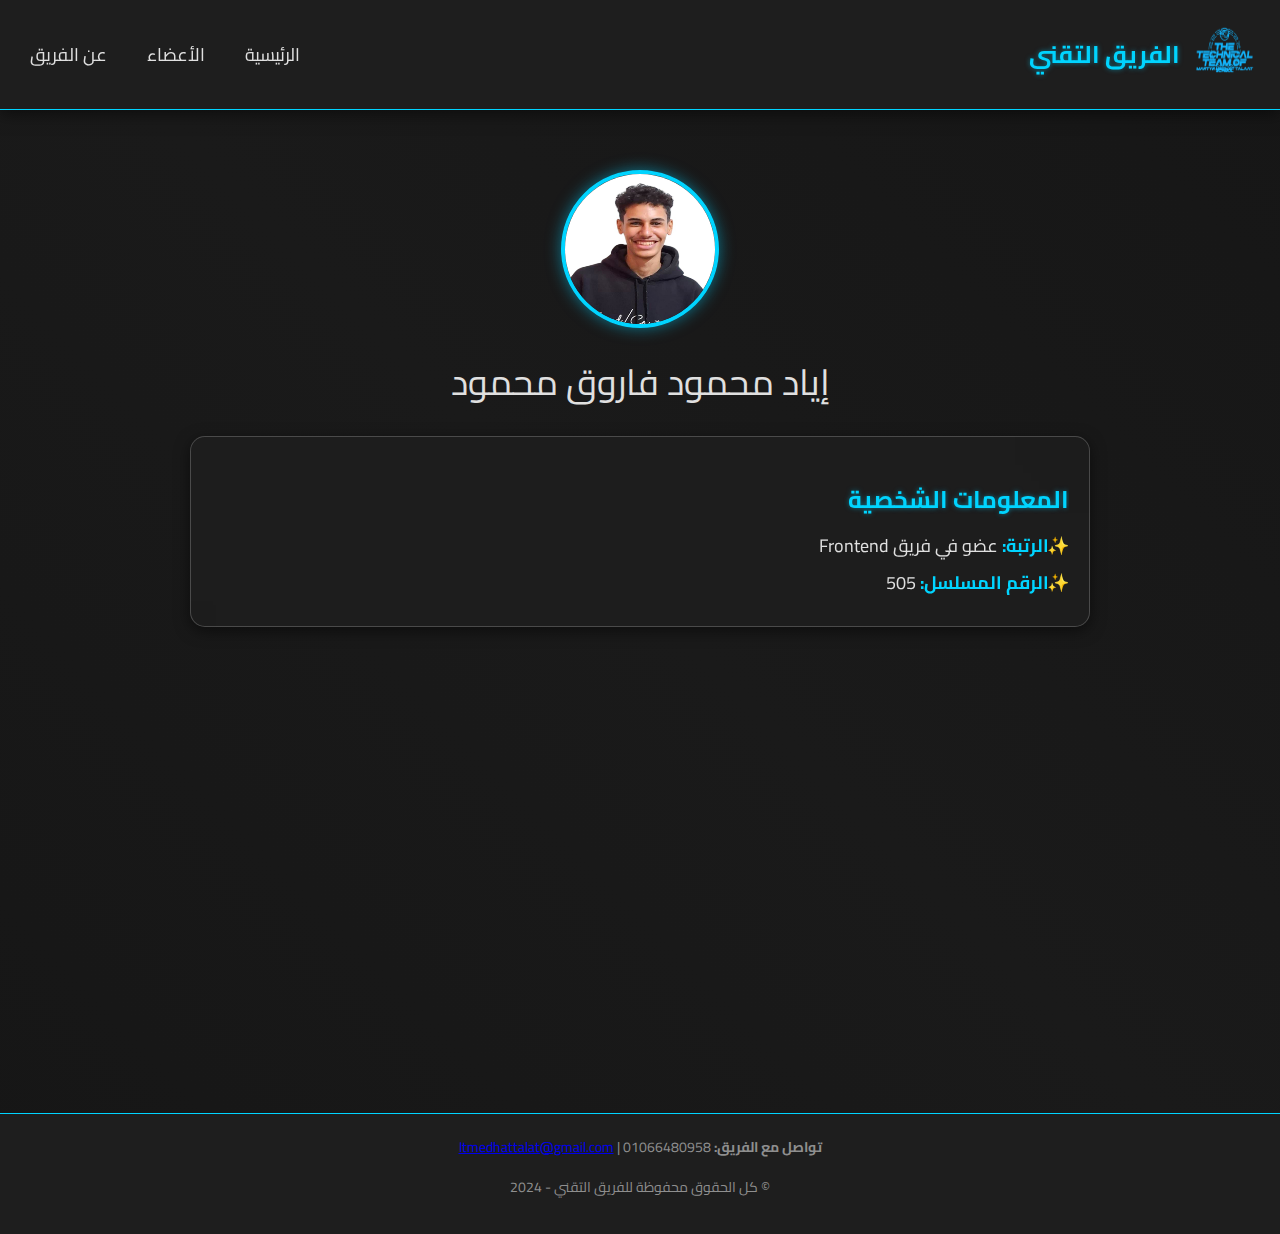
<file: members/member_505.html>
<!DOCTYPE html>
<html lang="ar">
<head>
    <meta charset="UTF-8">
    <meta name="viewport" content="width=device-width, initial-scale=1.0">
    <link rel="stylesheet" href="../static/styles/members_about.css">
    <link href="https://fonts.googleapis.com/css2?family=Tajawal:wght@400;700&display=swap" rel="stylesheet">
    <title>إياد محمود فاروق محمود - الصفحة الشخصية</title>
</head>
<body>
    <header class="member-profile-header">
        <div class="left-section">
            <a href="../index.html">
                <img src="../media/logos/logo.png" alt="Logo" class="logo">
            </a>
            <span class="tech-team">الفريق التقني</span>
        </div>
        <nav>
            <a href="../index.html">الرئيسية</a>
            <a href="../pages/members.html">الأعضاء</a>
            <a href="../pages/about.html">عن الفريق</a>
        </nav>
    </header>
    <div class="content">
        <img src="../media/members_profiles/member_505.jpg" alt="صورة العضو" class="profile-pic">
        <div class="member-name">إياد محمود فاروق محمود</div>
        <div class="section" id="section1">
            <h2>المعلومات الشخصية</h2>
            <div><strong>الرتبة:</strong> عضو في فريق Frontend</div>
            <div><strong>الرقم المسلسل:</strong> 505</div>
        </div>
        <div class="section" id="section2">
            <h2>الهدف</h2>
            <div>هدفي هو تطوير واجهات مستخدم تفاعلية وجذابة لتحسين تجربة المستخدم.</div>
        </div>
        <div class="section" id="section3">
            <h2>المهارات</h2>
            <div>- خبرة في HTML, CSS, وJavaScript.</div>
            <div>- معرفة بإطارات العمل مثل React وVue.js.</div>
            <div>- مهارات في تصميم UI/UX.</div>
        </div>
    </div>
    <footer>
        <div><strong>تواصل مع الفريق:</strong> <a href="mailto:Itmedhattalat@gmail.com">Itmedhattalat@gmail.com</a> | 01066480958</div>
        <p>© كل الحقوق محفوظة للفريق التقني - 2024</p>
    </footer>
    <script>
        function showSections() {
            const sections = document.querySelectorAll('.section');
            sections.forEach((section, index) => {
                setTimeout(() => {
                    section.style.opacity = 1;
                }, index * 1500);
            });
        }
        window.onload = function() {
            showSections();
            document.querySelector('.content').style.opacity = 1;
        };
    </script>
</body>
</html>
</file>
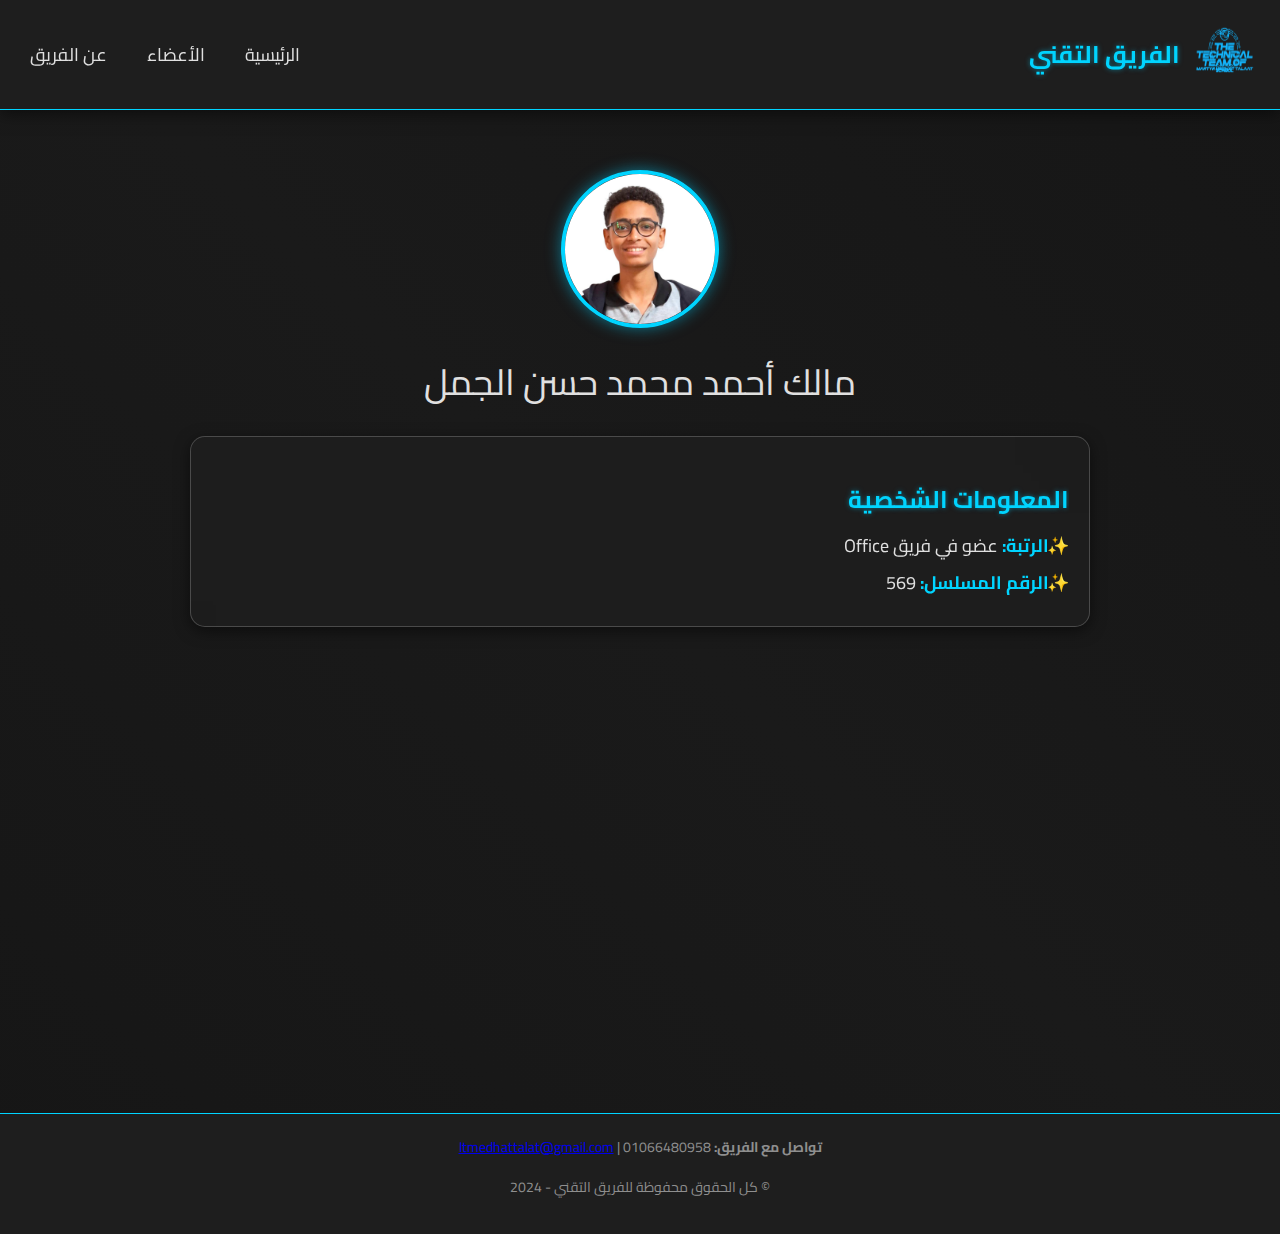
<file: members/member_569.html>
<!DOCTYPE html>
<html lang="ar">
<head>
    <meta charset="UTF-8">
    <meta name="viewport" content="width=device-width, initial-scale=1.0">
    <link rel="stylesheet" href="../static/styles/members_about.css">
    <link href="https://fonts.googleapis.com/css2?family=Tajawal:wght@400;700&display=swap" rel="stylesheet">
    <title>مالك أحمد محمد حسن الجمل - الصفحة الشخصية</title>
</head>
<body>
    <header class="member-profile-header">
        <div class="left-section">
            <a href="../index.html">
                <img src="../media/logos/logo.png" alt="Logo" class="logo">
            </a>
            <span class="tech-team">الفريق التقني</span>
        </div>
        <nav>
            <a href="../index.html">الرئيسية</a>
            <a href="../pages/members.html">الأعضاء</a>
            <a href="../pages/about.html">عن الفريق</a>
        </nav>
    </header>
    <div class="content">
        <img src="../media/members_profiles/member_569.jpg" alt="صورة العضو" class="profile-pic">
        <div class="member-name">مالك أحمد محمد حسن الجمل</div>
        <div class="section" id="section1">
            <h2>المعلومات الشخصية</h2>
            <div><strong>الرتبة:</strong> عضو في فريق Office</div>
            <div><strong>الرقم المسلسل:</strong> 569</div>
        </div>
        <div class="section" id="section2">
            <h2>الهدف</h2>
            <div>هدفي هو تحسين تنظيم الفريق وضمان سير العمل بسلاسة.</div>
        </div>
        <div class="section" id="section3">
            <h2>المهارات</h2>
            <div>- خبرة في إدارة الملفات والوثائق.</div>
            <div>- معرفة ببرامج Microsoft Office.</div>
            <div>- مهارات في التنظيم وإدارة الوقت.</div>
        </div>
    </div>
    <footer>
        <div><strong>تواصل مع الفريق:</strong> <a href="mailto:Itmedhattalat@gmail.com">Itmedhattalat@gmail.com</a> | 01066480958</div>
        <p>© كل الحقوق محفوظة للفريق التقني - 2024</p>
    </footer>
    <script>
        function showSections() {
            const sections = document.querySelectorAll('.section');
            sections.forEach((section, index) => {
                setTimeout(() => {
                    section.style.opacity = 1;
                }, index * 1500);
            });
        }
        window.onload = function() {
            showSections();
            document.querySelector('.content').style.opacity = 1;
        };
    </script>
</body>
</html>
</file>
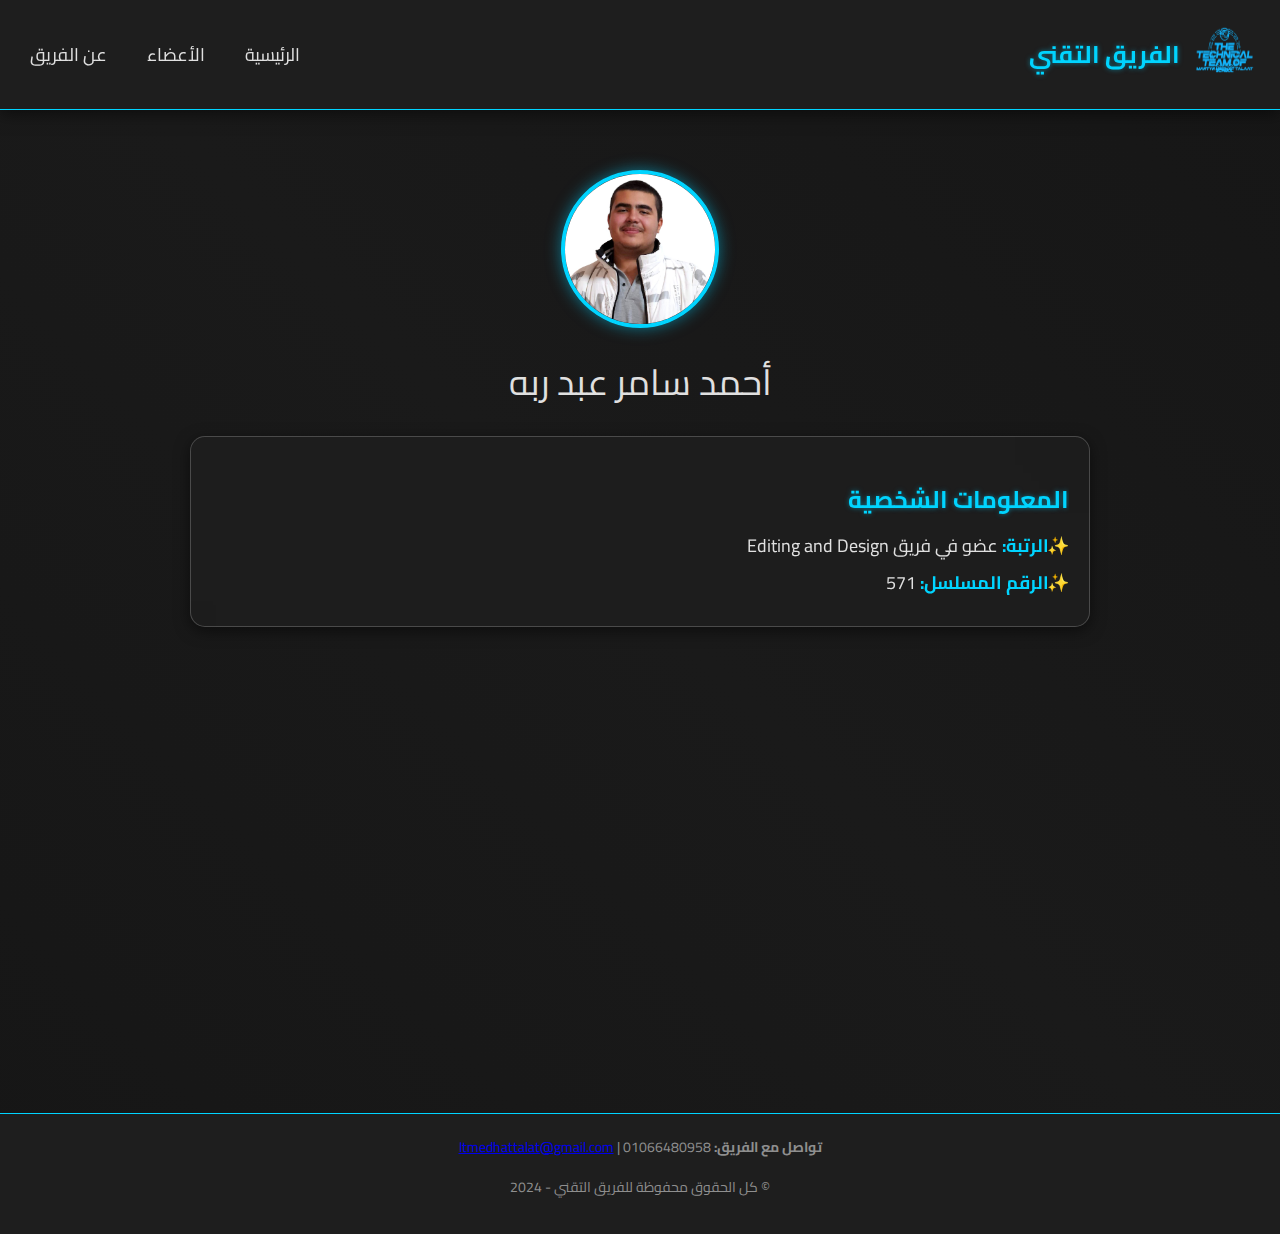
<file: members/member_571.html>
<!DOCTYPE html>
<html lang="ar">
<head>
    <meta charset="UTF-8">
    <meta name="viewport" content="width=device-width, initial-scale=1.0">
    <link rel="stylesheet" href="../static/styles/members_about.css">
    <link href="https://fonts.googleapis.com/css2?family=Tajawal:wght@400;700&display=swap" rel="stylesheet">
    <title>أحمد سامر عبد ربه - الصفحة الشخصية</title>
</head>
<body>
    <header class="member-profile-header">
        <div class="left-section">
            <a href="../index.html">
                <img src="../media/logos/logo.png" alt="Logo" class="logo">
            </a>
            <span class="tech-team">الفريق التقني</span>
        </div>
        <nav>
            <a href="../index.html">الرئيسية</a>
            <a href="../pages/members.html">الأعضاء</a>
            <a href="../pages/about.html">عن الفريق</a>
        </nav>
    </header>
    <div class="content">
        <img src="../media/members_profiles/member_571.jpg" alt="صورة العضو" class="profile-pic">
        <div class="member-name">أحمد سامر عبد ربه</div>
        <div class="section" id="section1">
            <h2>المعلومات الشخصية</h2>
            <div><strong>الرتبة:</strong> عضو في فريق Editing and Design</div>
            <div><strong>الرقم المسلسل:</strong> 571</div>
        </div>
        <div class="section" id="section2">
            <h2>الهدف</h2>
            <div>هدفي هو تصميم محتوى إبداعي وجذاب يعكس هوية الفريق.</div>
        </div>
        <div class="section" id="section3">
            <h2>المهارات</h2>
            <div>- خبرة في برامج التصميم مثل Photoshop وIllustrator.</div>
            <div>- معرفة بتحرير الفيديو والصوت.</div>
            <div>- مهارات في الإبداع والتصميم الجرافيكي.</div>
        </div>
    </div>
    <footer>
        <div><strong>تواصل مع الفريق:</strong> <a href="mailto:Itmedhattalat@gmail.com">Itmedhattalat@gmail.com</a> | 01066480958</div>
        <p>© كل الحقوق محفوظة للفريق التقني - 2024</p>
    </footer>
    <script>
        function showSections() {
            const sections = document.querySelectorAll('.section');
            sections.forEach((section, index) => {
                setTimeout(() => {
                    section.style.opacity = 1;
                }, index * 1500);
            });
        }
        window.onload = function() {
            showSections();
            document.querySelector('.content').style.opacity = 1;
        };
    </script>
</body>
</html>
</file>
<file: static/styles/styles.css>
/* Importing Google Font */
@import url('https://fonts.googleapis.com/css2?family=Tajawal:wght@400;700&display=swap');

/* Color Variables */
:root {
    --background-color: #121212;
    --primary-color: #00BFFF;
    --secondary-color: #1e1e1e;
    --text-color: #e0e0e0;
    --hover-color: #cc8b00;
    --shadow-color: rgba(0, 0, 0, 0.3);
    --card-bg: #2a2a2a;
}

/* General Styles */
body {
    font-family: 'Tajawal', sans-serif;
    margin: 0;
    padding: 0;
    direction: rtl;
    background: var(--background-color);
    color: var(--text-color);
    animation: fadeIn 2s ease-out;
}

strong{
    color: white;
}

/* Header */
.header {
    display: flex;
    justify-content: space-between;
    align-items: center;
    padding: 15px 20px;
    background: var(--secondary-color);
    box-shadow: 0 4px 8px var(--shadow-color);
    position: sticky;
    top: 0;
    z-index: 1000;
}

.header .left-section {
    display: flex;
    align-items: center;
    gap: 10px;
}

.logo {
    width: 70px;
    height: 70px;
    transition: transform 0.3s ease;
}

.logo:hover {
    transform: scale(1.1);
}

.tech-team {
    font-size: 24px;
    font-weight: bold;
    color: var(--primary-color);
}

nav {
    display: flex;
    gap: 20px;
}

nav a {
    text-decoration: none;
    color: var(--primary-color);
    font-size: 18px;
    transition: color 0.3s ease-in-out;
}

nav a:hover {
    color: var(--hover-color);
    text-decoration: underline;
}

/* Hero Section */
.hero {
    text-align: center;
    padding: 100px 20px;
    background: var(--secondary-color);
    margin: 20px;
    border-radius: 10px;
    box-shadow: 0 4px 8px var(--shadow-color);
    animation: slideUp 1s ease-out;
}

.hero h1 {
    font-size: 48px;
    color: var(--primary-color);
    margin-bottom: 20px;
}

.hero p {
    font-size: 24px;
    line-height: 1.6;
    margin-bottom: 30px;
}

.btn {
    display: inline-block;
    padding: 12px 24px;
    background: var(--primary-color);
    color: var(--background-color);
    text-decoration: none;
    border-radius: 5px;
    font-size: 18px;
    transition: background 0.3s, transform 0.3s;
}

.btn:hover {
    background: #007ACC;
    transform: translateY(-3px);
}

/* Feature Section */
.features {
    max-width: 1200px;
    margin: 50px auto;
    padding: 20px;
    text-align: center;
}

.feature-grid {
    display: grid;
    grid-template-columns: repeat(auto-fit, minmax(250px, 1fr));
    gap: 20px;
    margin-top: 30px;
}

.feature-card {
    background: var(--card-bg);
    padding: 20px;
    border-radius: 10px;
    box-shadow: 0 4px 8px var(--shadow-color);
    transition: transform 0.3s;
}

.feature-card:hover {
    transform: translateY(-10px);
}

.feature-card h3 {
    color: var(--primary-color);
    font-size: 24px;
    margin-bottom: 10px;
}

.feature-card p {
    font-size: 16px;
    line-height: 1.6;
}

/* Team Section */
.team {
    max-width: 1200px;
    margin: 50px auto;
    padding: 20px;
    text-align: center;
}

.team-grid {
    display: grid;
    grid-template-columns: repeat(auto-fit, minmax(250px, 1fr));
    gap: 20px;
    margin-top: 30px;
}

.team-card {
    background: var(--card-bg);
    padding: 20px;
    border-radius: 10px;
    box-shadow: 0 4px 8px var(--shadow-color);
    transition: transform 0.3s;
}

.team-card:hover {
    transform: translateY(-10px);
}

.team-card h3 {
    color: var(--primary-color);
    font-size: 24px;
    margin-bottom: 10px;
}

.team-card p {
    font-size: 16px;
    line-height: 1.6;
}

/* Contact Section */
.contact {
    max-width: 900px;
    margin: 50px auto;
    padding: 20px;
    text-align: center;
    background: var(--secondary-color);
    border-radius: 10px;
    box-shadow: 0 4px 8px var(--shadow-color);
}

.contact p {
    font-size: 18px;
    line-height: 1.6;
}

.contact a {
    color: var(--primary-color);
    text-decoration: none;
}

.contact a:hover {
    text-decoration: underline;
}

/* Footer */
footer {
    text-align: center;
    padding: 20px;
    background: var(--secondary-color);
    color: #8f8f8f;
    font-size: 14px;
    margin-top: 50px;
}

/* About Section */
.about {
    max-width: 900px;
    margin: 50px auto;
    padding: 20px;
    text-align: center;
    background: var(--secondary-color);
    border-radius: 10px;
    box-shadow: 0 4px 8px var(--shadow-color);
}

.about h2 {
    color: var(--primary-color);
    font-size: 36px;
    margin-bottom: 20px;
}

.about p {
    font-size: 18px;
    line-height: 1.6;
    margin-bottom: 20px;
}

.about h3 {
    color: var(--primary-color);
    font-size: 24px;
    margin-top: 30px;
}

/* Resources Section */
.resources {
    max-width: 1200px;
    margin: 50px auto;
    padding: 20px;
    text-align: center;
}

.resource-grid {
    display: grid;
    grid-template-columns: repeat(auto-fit, minmax(250px, 1fr));
    gap: 20px;
    margin-top: 30px;
}

.resource-card {
    background: var(--card-bg);
    padding: 20px;
    border-radius: 10px;
    box-shadow: 0 4px 8px var(--shadow-color);
    transition: transform 0.3s;
}

.resource-card:hover {
    transform: translateY(-10px);
}

.resource-card h3 {
    color: var(--primary-color);
    font-size: 24px;
    margin-bottom: 10px;
}

.resource-card p {
    font-size: 16px;
    line-height: 1.6;
    margin-bottom: 20px;
}

.resource-card .btn {
    display: inline-block;
    padding: 10px 20px;
    background: var(--primary-color);
    color: var(--background-color);
    text-decoration: none;
    border-radius: 5px;
    font-size: 16px;
    transition: background 0.3s;
}

.resource-card .btn:hover {
    background: #007ACC;
}


/* Animations */
@keyframes fadeIn {
    from { opacity: 0; }
    to { opacity: 1; }
}

@keyframes slideUp {
    from { transform: translateY(20px); opacity: 0; }
    to { transform: translateY(0); opacity: 1; }
}
</file>
<file: static/styles/members_about.css>
/* Importing Google Fonts */
@import url('https://fonts.googleapis.com/css2?family=Cairo:wght@400;700&family=Aref+Ruqaa:wght@400;700&display=swap');

/* Color Variables */
:root {
    --background-color: #121212;
    --primary-color: #00d4ff;
    --secondary-color: #1e1e1e;
    --text-color: #e0e0e0;
    --hover-color: #ff007a;
    --shadow-color: rgba(0, 0, 0, 0.5);
    --card-bg: rgba(30, 30, 30, 0.8);
    --card-hover-bg: rgba(40, 40, 40, 0.9);
    --glow-color: #00d4ff80;
}

/* General Styles */
body {
    font-family: 'Cairo', sans-serif;
    margin: 0;
    padding: 0;
    direction: rtl;
    background: linear-gradient(45deg, #121212, #1a1a1a, #121212);
    background-size: 200% 200%;
    animation: bgGradient 10s ease infinite;
    color: var(--text-color);
    overflow-x: hidden;
    cursor: none;
}

::selection {
    background: var(--primary-color);
    color: #fff;
    text-shadow: 0 0 5px var(--glow-color);
}

/* Progress Bar */
.progress-bar {
    position: fixed;
    top: 0;
    left: 0;
    height: 4px;
    background: var(--primary-color);
    width: 0;
    z-index: 1001;
    transition: width 0.2s ease;
}

/* Header */
.member-profile-header {
    display: flex;
    justify-content: space-between;
    align-items: center;
    padding: 15px 20px;
    background: var(--secondary-color);
    box-shadow: 0 4px 15px var(--shadow-color);
    position: sticky;
    top: 0;
    z-index: 1000;
    border-bottom: 1px solid var(--primary-color);
    animation: slideDown 0.8s ease-out forwards;
    transition: background 0.3s ease;
}

.member-profile-header .left-section {
    display: flex;
    align-items: center;
    gap: 10px;
}

.logo-link {
    position: relative;
    display: inline-block;
}

.member-profile-header .logo {
    width: 70px;
    height: 70px;
    transition: transform 0.6s ease, filter 0.3s ease;
}

.logo-link:hover .logo {
    transform: rotate(360deg);
    filter: drop-shadow(0 0 10px var(--primary-color));
}

.ripple-effect {
    position: absolute;
    width: 0;
    height: 0;
    background: rgba(0, 212, 255, 0.3);
    border-radius: 50%;
    transform: translate(-50%, -50%);
    pointer-events: none;
    transition: width 0.6s ease, height 0.6s ease, opacity 0.6s ease;
    opacity: 0;
}

.ripple-effect.active {
    width: 100px;
    height: 100px;
    opacity: 1;
}

.member-profile-header .tech-team {
    font-size: 24px;
    font-weight: bold;
    color: var(--primary-color);
    text-shadow: 0 0 5px var(--glow-color);
    animation: neonFlicker 2s infinite alternate;
}

.member-profile-header nav {
    display: flex;
    gap: 20px;
}

.member-profile-header nav a {
    text-decoration: none;
    color: var(--text-color);
    font-size: 18px;
    transition: color 0.3s ease-in-out, text-shadow 0.3s ease;
    position: relative;
    padding: 5px 10px;
}

.member-profile-header nav a::after {
    content: '';
    position: absolute;
    width: 0;
    height: 2px;
    bottom: -5px;
    right: 0;
    background: var(--hover-color);
    transition: width 0.3s ease;
}

.member-profile-header nav a:hover::after {
    width: 100%;
}

.member-profile-header nav a:hover {
    color: var(--hover-color);
    text-shadow: 0 0 10px var(--hover-color);
}

/* Content */
.content {
    max-width: 900px;
    margin: 40px auto;
    padding: 20px;
    opacity: 0;
    animation: fadeInUp 1s ease-out 0.5s forwards;
    position: relative;
    z-index: 1;
}

.profile-pic {
    display: block;
    margin: 0 auto 20px;
    width: 150px;
    height: 150px;
    border-radius: 50%;
    border: 4px solid var(--primary-color);
    box-shadow: 0 0 15px var(--glow-color);
    transition: transform 0.3s ease, border-color 0.3s ease;
    animation: shadowPulse 4s infinite ease-in-out;
}

/* Member Name with Handwritten Style */
.member-name {
    text-align: center;
    font-size: 36px;
    margin: 0 0 20px;
    position: relative;
}

.handwritten {
    font-family: 'Aref Ruqaa', serif;
    color: var(--primary-color);
    text-shadow: 0 0 10px var(--glow-color);
    position: relative;
    display: inline-block;
    overflow: hidden;
    white-space: nowrap;
    animation: typeWriter 2s steps(20) forwards, glitchEffect 5s infinite 3s;
}

.name-icons {
    position: absolute;
    top: 50%;
    left: 50%;
    transform: translate(-50%, -50%);
    width: 100%;
    height: 100%;
    pointer-events: none;
}

.name-icons span {
    position: absolute;
    width: 8px;
    height: 8px;
    background: var(--hover-color);
    border-radius: 50%;
    animation: orbitIcons 3s infinite ease-in-out;
}

.name-icons span:nth-child(1) {
    left: -20px;
    animation-delay: 0s;
}

.name-icons span:nth-child(2) {
    right: -20px;
    animation-delay: 1.5s;
}

/* Glassmorphism Section */
.section {
    background: var(--card-bg);
    backdrop-filter: blur(10px);
    border: 1px solid rgba(255, 255, 255, 0.2);
    border-radius: 15px;
    padding: 20px;
    margin-bottom: 15px;
    opacity: 0;
    transition: all 0.3s ease;
    box-shadow: 0 4px 15px var(--shadow-color);
    position: relative;
    overflow: hidden;
}

.section::before {
    content: '';
    position: absolute;
    top: -100%;
    left: 0;
    width: 100%;
    height: 100%;
    background: linear-gradient(transparent, var(--glow-color), transparent);
    transition: top 0.5s ease;
}

.section:hover::before {
    top: 100%;
}

.section:hover {
    transform: translateY(-5px);
    background: var(--card-hover-bg);
    box-shadow: 0 0 20px var(--glow-color), 0 0 40px var(--primary-color);
}

.section h2 {
    color: var(--primary-color);
    font-size: 24px;
    margin-bottom: 10px;
    text-shadow: 0 0 5px var(--glow-color);
    position: relative;
    overflow: hidden;
    white-space: nowrap;
    animation: typeWriter 1s steps(15) forwards;
}

.section h2::after {
    content: '';
    position: absolute;
    width: 0;
    height: 2px;
    bottom: -5px;
    right: 0;
    background: var(--hover-color);
    transition: width 0.3s ease;
}

.section:hover h2::after {
    width: 100%;
}

.section div {
    font-size: 18px;
    line-height: 1.6;
    margin-bottom: 8px;
    color: var(--text-color);
    position: relative;
    padding-right: 20px;
}

.section div::before {
    content: "✨";
    position: absolute;
    right: 0;
    color: var(--primary-color);
}

.section div strong {
    color: var(--primary-color);
}

.section div .text-line {
    display: inline-block;
    opacity: 0;
    transform: translateY(20px);
    transition: opacity 0.3s ease, transform 0.3s ease;
}

.section a {
    color: var(--primary-color);
    text-decoration: none;
    transition: color 0.3s ease-in-out;
}

.section a:hover {
    color: var(--hover-color);
}

/* Footer */
footer {
    text-align: center;
    padding: 20px;
    background: var(--secondary-color);
    color: #8f8f8f;
    font-size: 14px;
    margin-top: 30px;
    border-top: 1px solid var(--primary-color);
    animation: fadeInUp 1s ease-out 1s forwards;
    position: relative;
}

.footer-content {
    margin-bottom: 10px;
}

.gradient-text {
    background: linear-gradient(90deg, var(--primary-color), var(--hover-color));
    background-size: 200% 100%;
    -webkit-background-clip: text;
    background-clip: text;
    color: transparent;
    animation: gradientMove 3s infinite linear;
}

.social-icons {
    margin: 10px 0;
}

.social-icon {
    width: 30px;
    height: 30px;
    margin: 0 10px;
    transition: transform 0.3s ease, filter 0.3s ease;
}

.social-icon:hover {
    transform: scale(1.2);
    filter: brightness(1.5) drop-shadow(0 0 5px var(--primary-color));
}

.scroll-top-btn {
    position: absolute;
    bottom: 20px;
    right: 20px;
    padding: 10px 20px;
    background: var(--primary-color);
    border: none;
    color: #fff;
    font-family: 'Cairo', sans-serif;
    font-size: 14px;
    cursor: pointer;
    border-radius: 5px;
    transition: background 0.3s ease, transform 0.3s ease;
}

.scroll-top-btn:hover {
    background: var(--hover-color);
    transform: translateY(-5px);
}

/* Custom Button from Uiverse.io */
.button {
    margin: 20px auto;
    height: auto;
    background: transparent;
    padding: 10px 20px;
    border: none;
    cursor: pointer;
    display: block;
    position: relative;
    overflow: hidden;
    font-family: 'Cairo', sans-serif;
    font-size: 1.5em;
    text-transform: uppercase;
    color: var(--primary-color);
    transition: color 0.3s ease;
}

.button .actual-text,
.button .hover-text {
    display: inline-block;
    white-space: nowrap;
}

.button .hover-text {
    position: absolute;
    top: 50%;
    left: 50%;
    transform: translate(-50%, -50%);
    width: 0;
    color: var(--hover-color);
    overflow: hidden;
    transition: width 0.5s ease;
}

.button:hover .hover-text {
    width: 100%;
}

.button:hover .actual-text {
    color: transparent;
}

/* Floating WhatsApp Button */
.floating-btn {
    position: fixed;
    bottom: 20px;
    left: 20px;
    width: 50px;
    height: 50px;
    display: flex;
    align-items: center;
    justify-content: center;
    transition: transform 0.3s ease;
    z-index: 1000;
}

.floating-btn img {
    width: 100%;
    height: 100%;
    border-radius: 50%;
    box-shadow: 0 0 10px var(--glow-color);
}

.floating-btn:hover {
    transform: scale(1.1) translateY(-5px);
}

/* Particles */
.particles {
    position: absolute;
    top: 0;
    left: 0;
    width: 100%;
    height: 100%;
    pointer-events: none;
    z-index: 0;
    transition: transform 0.1s ease;
}

.particles::before {
    content: '';
    position: absolute;
    width: 8px;
    height: 8px;
    background: var(--primary-color);
    border-radius: 50%;
    opacity: 0.5;
    left: 20%;
    top: 10%;
    animation: floatParticles 5s infinite ease-in-out 0s;
}

.particles::after {
    content: '';
    position: absolute;
    width: 8px;
    height: 8px;
    background: var(--primary-color);
    border-radius: 50%;
    opacity: 0.5;
    left: 40%;
    top: 50%;
    animation: floatParticles 5s infinite ease-in-out 1s;
}

.particles span:nth-child(1) {
    position: absolute;
    width: 8px;
    height: 8px;
    background: var(--primary-color);
    border-radius: 50%;
    opacity: 0.5;
    left: 60%;
    top: 30%;
    animation: floatParticles 5s infinite ease-in-out 2s;
}

.particles span:nth-child(2) {
    position: absolute;
    width: 8px;
    height: 8px;
    background: var(--primary-color);
    border-radius: 50%;
    opacity: 0.5;
    left: 80%;
    top: 70%;
    animation: floatParticles 5s infinite ease-in-out 3s;
}

.particles span:nth-child(3) {
    position: absolute;
    width: 8px;
    height: 8px;
    background: var(--primary-color);
    border-radius: 50%;
    opacity: 0.5;
    left: 10%;
    top: 80%;
    animation: floatParticles 5s infinite ease-in-out 4s;
}

/* Mouse Light */
.mouse-light {
    position: absolute;
    width: 20px;
    height: 20px;
    background: radial-gradient(circle, var(--primary-color) 0%, transparent 70%);
    border-radius: 50%;
    pointer-events: none;
    z-index: 999;
    transform: translate(-50%, -50%);
    transition: width 0.2s ease, height 0.2s ease;
}

.section:hover ~ .mouse-light,
.button:hover ~ .mouse-light {
    width: 30px;
    height: 30px;
}

/* Ripple Effect */
.ripple-container {
    position: fixed;
    top: 0;
    left: 0;
    width: 100%;
    height: 100%;
    pointer-events: none;
    z-index: 0;
}

.ripple {
    position: absolute;
    width: 10px;
    height: 10px;
    background: transparent;
    border: 2px solid var(--primary-color);
    border-radius: 50%;
    transform: translate(-50%, -50%);
    animation: rippleExpand 1s ease-out forwards;
}

/* Burst Effect */
.burst-container {
    position: absolute;
    width: 0;
    height: 0;
    pointer-events: none;
    z-index: 10;
}

.burst-particle {
    position: absolute;
    width: 6px;
    height: 6px;
    background: var(--hover-color);
    border-radius: 50%;
    animation: burst 0.5s ease-out forwards;
}

/* Animations */
@keyframes fadeIn {
    from { opacity: 0; }
    to { opacity: 1; }
}

@keyframes fadeInUp {
    from { opacity: 0; transform: translateY(20px); }
    to { opacity: 1; transform: translateY(0); }
}

@keyframes slideDown {
    from { transform: translateY(-100%); opacity: 0; }
    to { transform: translateY(0); opacity: 1; }
}

@keyframes bounceIn {
    0% { transform: scale(0.5); opacity: 0; }
    60% { transform: scale(1.2); opacity: 1; }
    100% { transform: scale(1); opacity: 1; }
}

@keyframes neonFlicker {
    0%, 100% { text-shadow: 0 0 5px var(--glow-color); }
    50% { text-shadow: 0 0 10px var(--glow-color), 0 0 20px var(--primary-color); }
}

@keyframes typeWriter {
    0% { width: 0; }
    100% { width: 100%; }
}

@keyframes floatParticles {
    0% { transform: translateY(0) translateX(0); opacity: 0.5; }
    50% { transform: translateY(-20px) translateX(10px); opacity: 1; }
    100% { transform: translateY(0) translateX(0); opacity: 0.5; }
}

@keyframes orbitIcons {
    0% { transform: translate(0, 0); opacity: 0.5; }
    50% { transform: translate(10px, -10px); opacity: 1; }
    100% { transform: translate(0, 0); opacity: 0.5; }
}

@keyframes bgGradient {
    0% { background-position: 0% 50%; }
    50% { background-position: 100% 50%; }
    100% { background-position: 0% 50%; }
}

@keyframes shadowPulse {
    0% { box-shadow: 0 0 15px var(--glow-color); }
    50% { box-shadow: 0 0 25px var(--glow-color), 0 0 40px var(--primary-color); }
    100% { box-shadow: 0 0 15px var(--glow-color); }
}

@keyframes glitchEffect {
    0%, 100% { transform: translate(0); }
    10%, 30%, 50%, 70%, 90% { transform: translate(-2px, 2px); }
    20%, 40%, 60%, 80% { transform: translate(2px, -2px); }
}

@keyframes rippleExpand {
    0% { width: 10px; height: 10px; opacity: 1; }
    100% { width: 100px; height: 100px; opacity: 0; }
}

@keyframes burst {
    0% { transform: translate(0, 0); opacity: 1; }
    100% { transform: translate(var(--x), var(--y)); opacity: 0; }
}

@keyframes gradientMove {
    0% { background-position: 0% 50%; }
    50% { background-position: 100% 50%; }
    100% { background-position: 0% 50%; }
}
</file>
